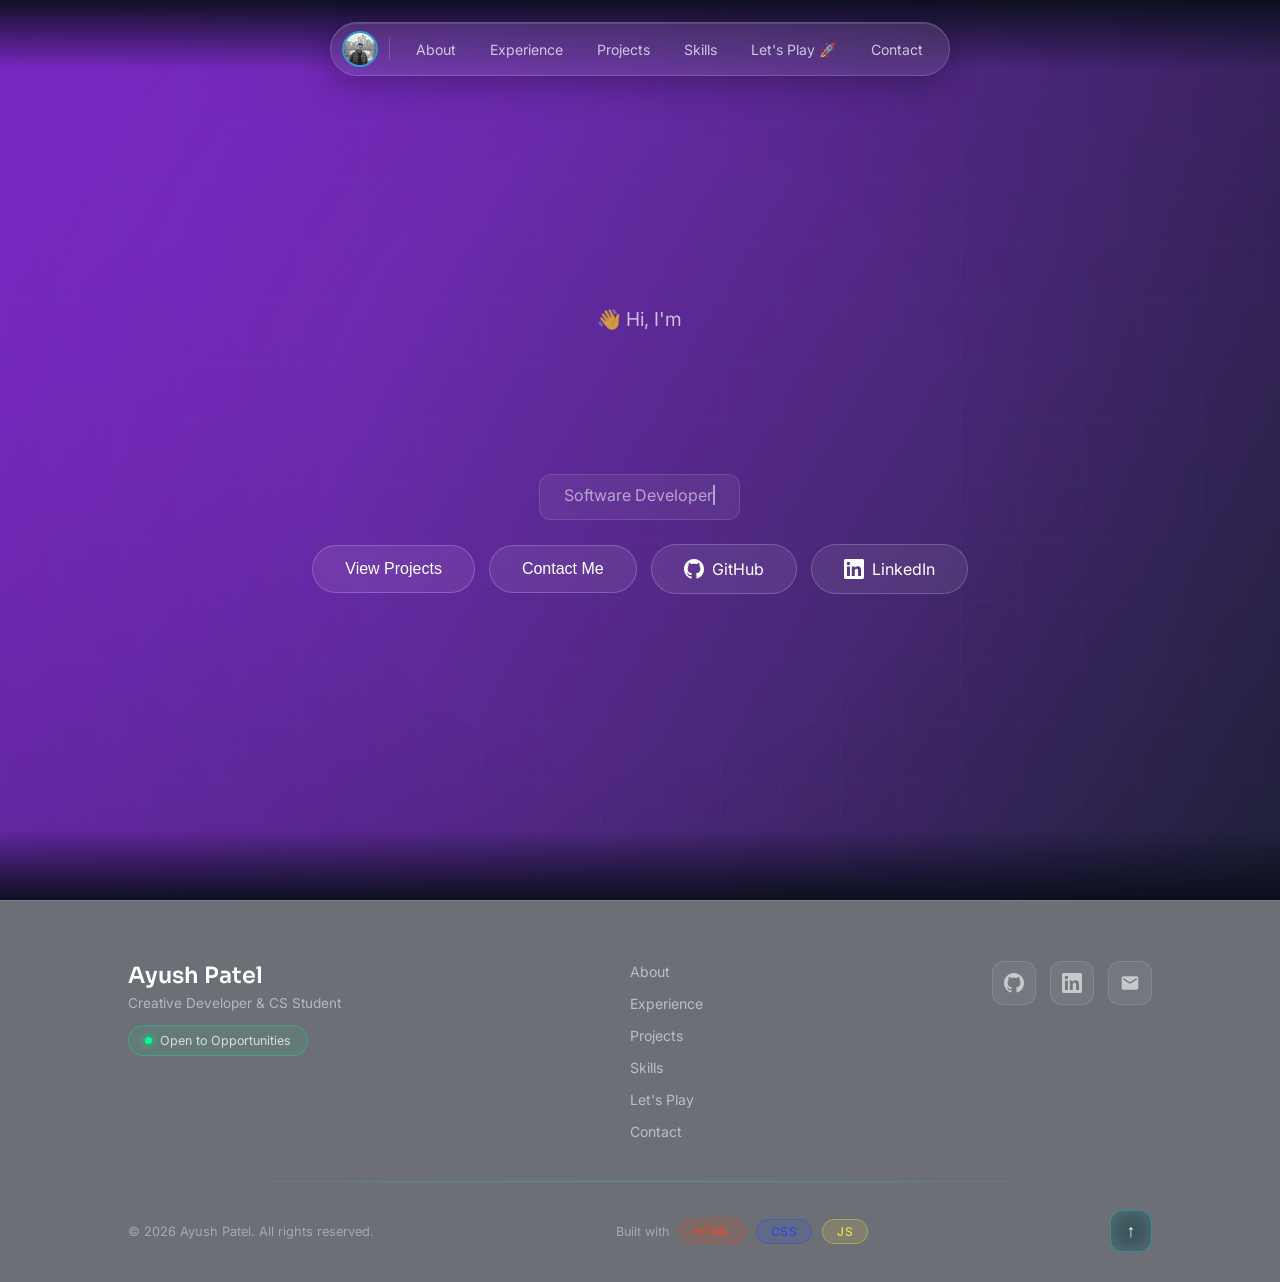
<file: index.html>
<!DOCTYPE html>
<html lang="en">
<head>
    <meta charset="UTF-8">
    <title>Ayush Patel | Creative Developer</title>
    <meta name="viewport" content="width=device-width, initial-scale=1.0">
    <link href="https://fonts.googleapis.com/css2?family=Inter:wght@300;400;500;600&family=Sora:wght@400;500;600;700&display=swap" rel="stylesheet">
    <link rel="stylesheet" href="css/common.css">
    <link rel="stylesheet" href="css/home.css">
</head>
<body>

    <!-- Animated Background -->
    <div class="gradient-bg"></div>
    <div class="scroll-overlay"></div>
    <div class="grid-overlay"></div>
    <canvas id="network-bg" style="position:fixed;top:0;left:0;width:100%;height:100%;z-index:-1;pointer-events:none;"></canvas>

    <!-- Navbar -->
    <nav class="navbar">
        <a href="index.html" class="nav-avatar-link" id="logo">
            <img src="assets/profile.jpg" alt="Ayush Patel" class="nav-avatar">
        </a>
        <div class="nav-divider"></div>
        <ul class="nav-links" id="navLinks">
            <li><a href="about.html">About</a></li>
            <li><a href="experience.html">Experience</a></li>
            <li><a href="projects.html">Projects</a></li>
            <li><a href="skills.html">Skills</a></li>
            <li><a href="game.html">Let's Play 🚀</a></li>
            <li><a href="contact.html">Contact</a></li>
        </ul>
        <button class="hamburger" id="hamburger">
            <span></span>
            <span></span>
            <span></span>
        </button>
    </nav>

    <!-- Hero -->
    <section class="hero">
        <div class="hero-center">

            <p class="greeting">👋 Hi, I'm</p>

            <h1 class="hero-name">
                <span>A</span><span>y</span><span>u</span><span>s</span><span>h</span><span>&nbsp;</span><span>P</span><span>a</span><span>t</span><span>e</span><span>l</span>
            </h1>

            <div class="role-glass-box">
                <span id="roleCycle"></span>
            </div>

            <div class="buttons">
                <button onclick="window.location.href='projects.html'">View Projects</button>
                <button class="outline" onclick="window.location.href='contact.html'">Contact Me</button>

                <a href="https://github.com/byteforgeAP" target="_blank" class="hero-social-btn">
                    <svg viewBox="0 0 24 24" fill="currentColor" width="20" height="20">
                        <path d="M12 0C5.37 0 0 5.37 0 12c0 5.31 3.435 9.795 8.205 11.385.6.105.825-.255.825-.57 0-.285-.015-1.23-.015-2.235-3.015.555-3.795-.735-4.035-1.41-.135-.345-.72-1.41-1.23-1.695-.42-.225-1.02-.78-.015-.795.945-.015 1.62.87 1.845 1.23 1.08 1.815 2.805 1.305 3.495.99.105-.78.42-1.305.765-1.605-2.67-.3-5.46-1.335-5.46-5.925 0-1.305.465-2.385 1.23-3.225-.12-.3-.54-1.53.12-3.18 0 0 1.005-.315 3.3 1.23.96-.27 1.98-.405 3-.405s2.04.135 3 .405c2.295-1.56 3.3-1.23 3.3-1.23.66 1.65.24 2.88.12 3.18.765.84 1.23 1.905 1.23 3.225 0 4.605-2.805 5.625-5.475 5.925.435.375.81 1.095.81 2.22 0 1.605-.015 2.895-.015 3.3 0 .315.225.69.825.57A12.02 12.02 0 0 0 24 12c0-6.63-5.37-12-12-12z"/>
                    </svg>
                    GitHub
                </a>

                <a href="https://linkedin.com/in/appatel47" target="_blank" class="hero-social-btn">
                    <svg viewBox="0 0 24 24" fill="currentColor" width="20" height="20">
                        <path d="M20.447 20.452h-3.554v-5.569c0-1.328-.027-3.037-1.852-3.037-1.853 0-2.136 1.445-2.136 2.939v5.667H9.351V9h3.414v1.561h.046c.477-.9 1.637-1.85 3.37-1.85 3.601 0 4.267 2.37 4.267 5.455v6.286zM5.337 7.433a2.062 2.062 0 0 1-2.063-2.065 2.064 2.064 0 1 1 2.063 2.065zm1.782 13.019H3.555V9h3.564v11.452zM22.225 0H1.771C.792 0 0 .774 0 1.729v20.542C0 23.227.792 24 1.771 24h20.451C23.2 24 24 23.227 24 22.271V1.729C24 .774 23.2 0 22.222 0h.003z"/>
                    </svg>
                    LinkedIn
                </a>
            </div>

        </div>
    </section>

    <!-- Footer -->
    <footer class="footer">

        <div class="footer-top">

            <div class="footer-left">
                <h3 class="footer-name">Ayush Patel</h3>
                <p class="footer-tagline">Creative Developer & CS Student</p>
                <div class="footer-status">
                    <span class="footer-dot"></span>
                    Open to Opportunities
                </div>
            </div>

            <div class="footer-center">
                <ul class="footer-nav">
                    <li><a href="about.html">About</a></li>
                    <li><a href="experience.html">Experience</a></li>
                    <li><a href="projects.html">Projects</a></li>
                    <li><a href="skills.html">Skills</a></li>
                    <li><a href="game.html">Let's Play</a></li>
                    <li><a href="contact.html">Contact</a></li>
                </ul>
            </div>

            <div class="footer-right">

                <a href="https://github.com/byteforgeAP" target="_blank" class="footer-social">
                    <svg viewBox="0 0 24 24" fill="currentColor" width="20" height="20">
                        <path d="M12 0C5.37 0 0 5.37 0 12c0 5.31 3.435 9.795 8.205 11.385.6.105.825-.255.825-.57 0-.285-.015-1.23-.015-2.235-3.015.555-3.795-.735-4.035-1.41-.135-.345-.72-1.41-1.23-1.695-.42-.225-1.02-.78-.015-.795.945-.015 1.62.87 1.845 1.23 1.08 1.815 2.805 1.305 3.495.99.105-.78.42-1.305.765-1.605-2.67-.3-5.46-1.335-5.46-5.925 0-1.305.465-2.385 1.23-3.225-.12-.3-.54-1.53.12-3.18 0 0 1.005-.315 3.3 1.23.96-.27 1.98-.405 3-.405s2.04.135 3 .405c2.295-1.56 3.3-1.23 3.3-1.23.66 1.65.24 2.88.12 3.18.765.84 1.23 1.905 1.23 3.225 0 4.605-2.805 5.625-5.475 5.925.435.375.81 1.095.81 2.22 0 1.605-.015 2.895-.015 3.3 0 .315.225.69.825.57A12.02 12.02 0 0 0 24 12c0-6.63-5.37-12-12-12z"/>
                    </svg>
                </a>

                <a href="https://linkedin.com/in/appatel47" target="_blank" class="footer-social">
                    <svg viewBox="0 0 24 24" fill="currentColor" width="20" height="20">
                        <path d="M20.447 20.452h-3.554v-5.569c0-1.328-.027-3.037-1.852-3.037-1.853 0-2.136 1.445-2.136 2.939v5.667H9.351V9h3.414v1.561h.046c.477-.9 1.637-1.85 3.37-1.85 3.601 0 4.267 2.37 4.267 5.455v6.286zM5.337 7.433a2.062 2.062 0 0 1-2.063-2.065 2.064 2.064 0 1 1 2.063 2.065zm1.782 13.019H3.555V9h3.564v11.452zM22.225 0H1.771C.792 0 0 .774 0 1.729v20.542C0 23.227.792 24 1.771 24h20.451C23.2 24 24 23.227 24 22.271V1.729C24 .774 23.2 0 22.222 0h.003z"/>
                    </svg>
                </a>

                <a href="mailto:ayushpatel.dev@outlook.com" class="footer-social">
                    <svg viewBox="0 0 24 24" fill="currentColor" width="20" height="20">
                        <path d="M20 4H4c-1.1 0-2 .9-2 2v12c0 1.1.9 2 2 2h16c1.1 0 2-.9 2-2V6c0-1.1-.9-2-2-2zm0 4-8 5-8-5V6l8 5 8-5v2z"/>
                    </svg>
                </a>

            </div>

        </div>

        <div class="footer-divider"></div>

        <div class="footer-bottom">
            <p class="footer-copy">© <span id="footerYear"></span> Ayush Patel. All rights reserved.</p>
            <div class="footer-built">
                <span class="built-label">Built with</span>
                <span class="built-badge html">HTML</span>
                <span class="built-badge css">CSS</span>
                <span class="built-badge js">JS</span>
            </div>
            <button class="back-to-top" id="backToTop">↑</button>
        </div>

    </footer>

    <script src="script.js"></script>
</body>
</html>
</file>
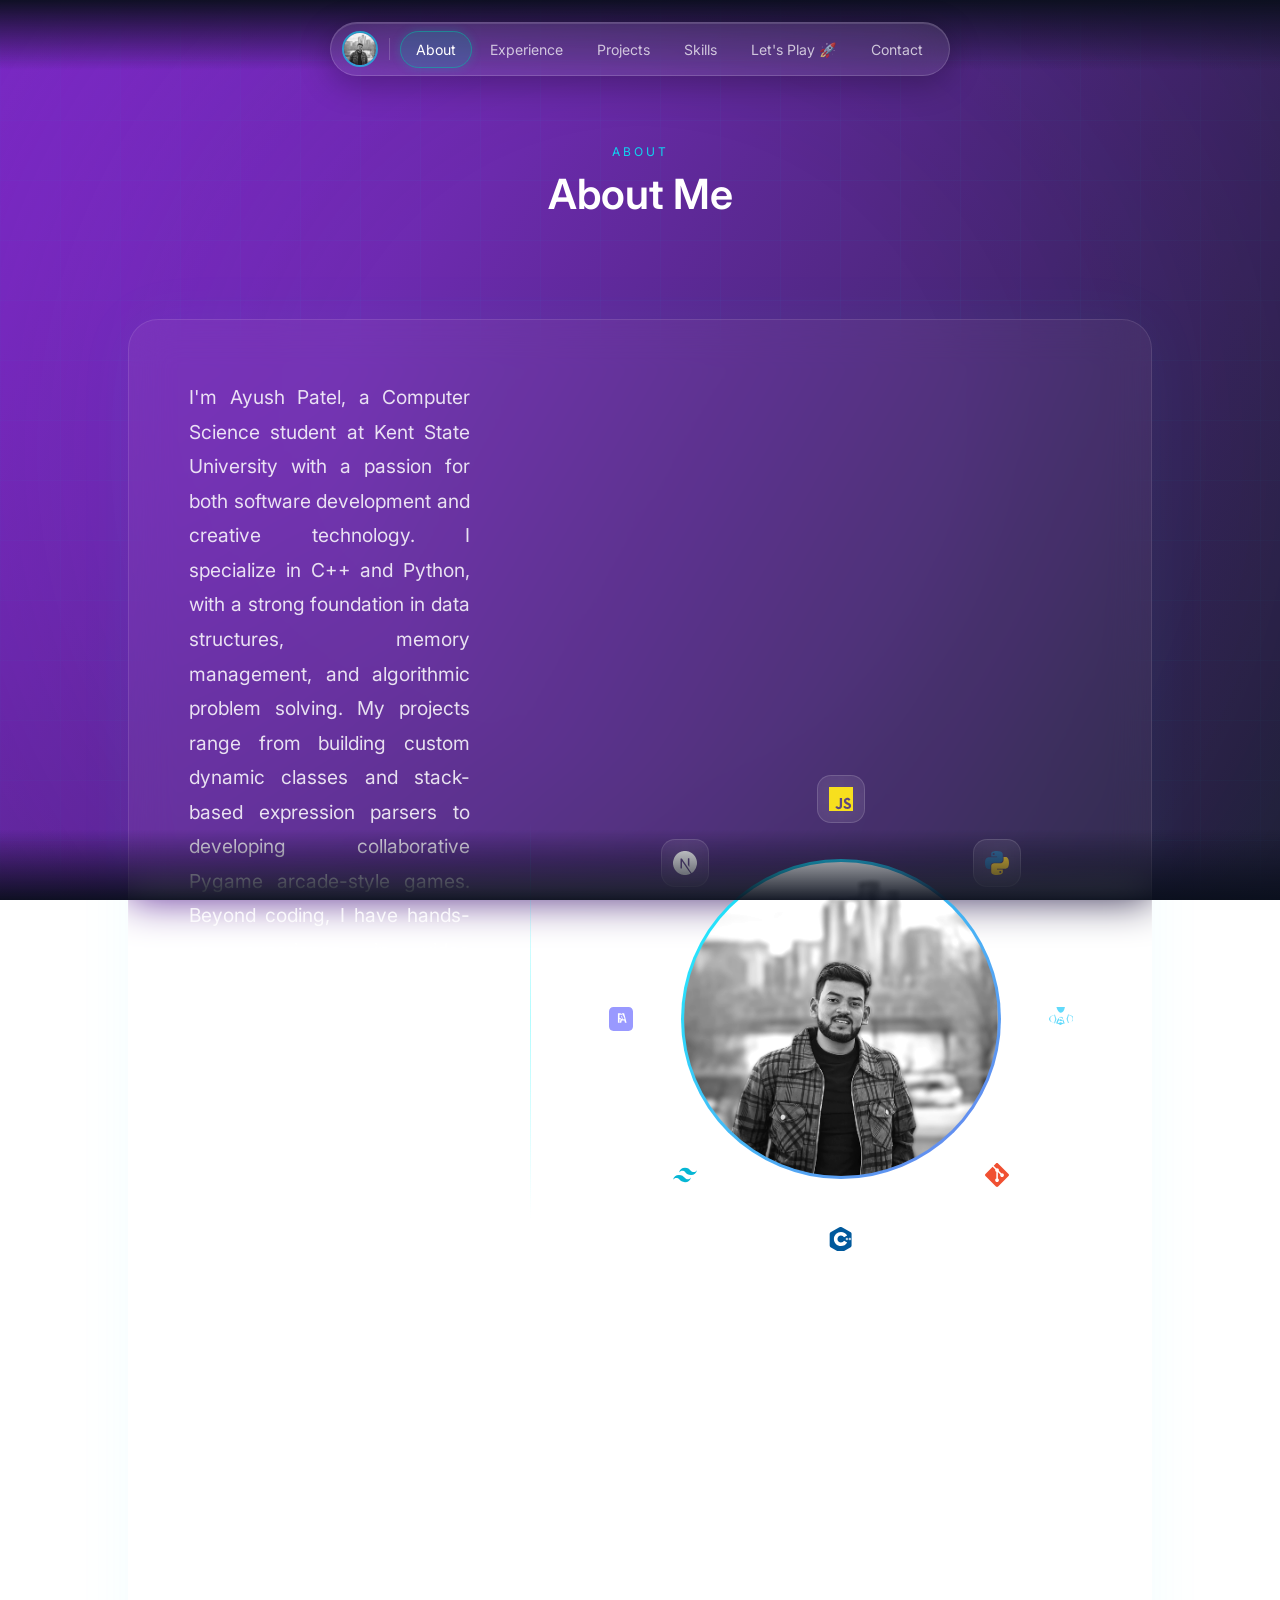
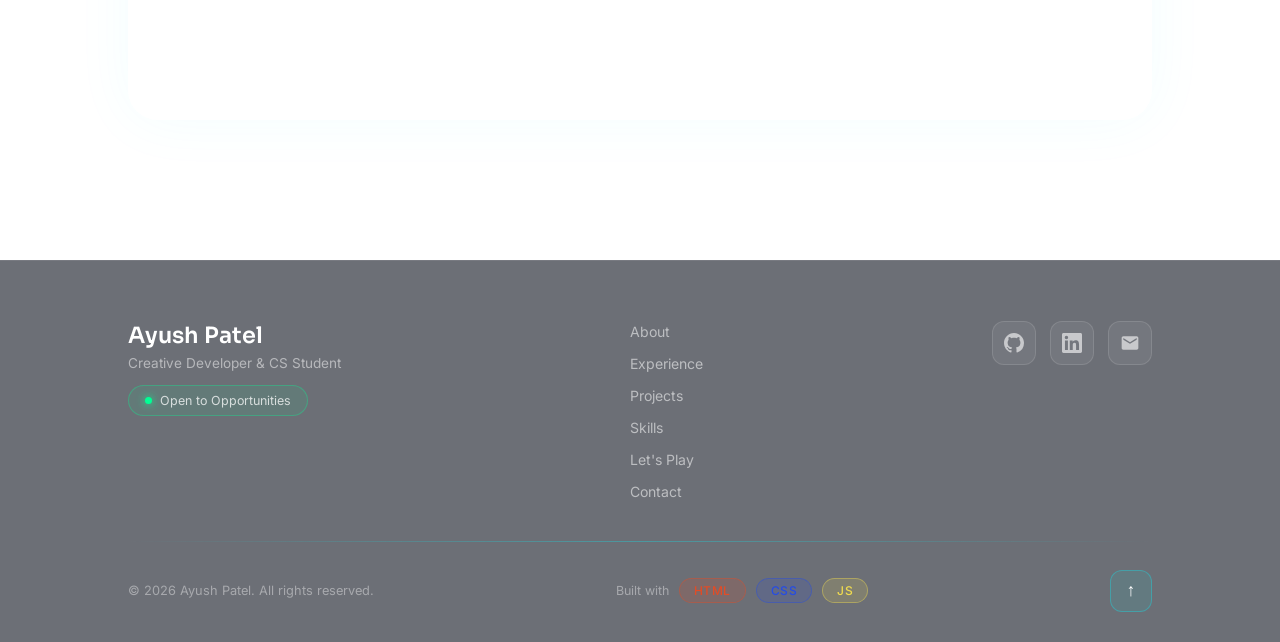
<file: about.html>
<!DOCTYPE html>
<html lang="en">
<head>
    <meta charset="UTF-8">
    <title>About | Ayush Patel</title>
    <meta name="viewport" content="width=device-width, initial-scale=1.0">
    <link href="https://fonts.googleapis.com/css2?family=Inter:wght@300;400;500;600&family=Sora:wght@400;500;600;700&display=swap" rel="stylesheet">
    <link rel="stylesheet" href="css/common.css">
    <link rel="stylesheet" href="css/about.css">
</head>
<body>

    <!-- Animated Background -->
    <div class="gradient-bg"></div>
    <div class="scroll-overlay"></div>
    <div class="grid-overlay"></div>
    <canvas id="network-bg" style="position:fixed;top:0;left:0;width:100%;height:100%;z-index:-1;pointer-events:none;"></canvas>

    <!-- Navbar -->
    <nav class="navbar">
        <a href="index.html" class="nav-avatar-link" id="logo">
            <img src="assets/profile.jpg" alt="Ayush Patel" class="nav-avatar">
        </a>
        <div class="nav-divider"></div>
        <ul class="nav-links" id="navLinks">
            <li><a href="about.html">About</a></li>
            <li><a href="experience.html">Experience</a></li>
            <li><a href="projects.html">Projects</a></li>
            <li><a href="skills.html">Skills</a></li>
            <li><a href="game.html">Let's Play 🚀</a></li>
            <li><a href="contact.html">Contact</a></li>
        </ul>
        <button class="hamburger" id="hamburger">
            <span></span>
            <span></span>
            <span></span>
        </button>
    </nav>

    <!-- About -->
    <section id="about" class="about">

        <div class="section-header">
            <span class="section-label">ABOUT</span>
            <h2 class="section-title">About Me</h2>
        </div>

        <div class="about-glass-card">

            <div class="about-text">
                <p>
                    I'm Ayush Patel, a Computer Science student at Kent State University with a passion for both software development and creative technology. I specialize in C++ and Python, with a strong foundation in data structures, memory management, and algorithmic problem solving. My projects range from building custom dynamic classes and stack-based expression parsers to developing collaborative Pygame arcade-style games.

                    Beyond coding, I have hands-on experience in video production and editing, creating accessible multimedia content with Adobe Premiere Pro. I enjoy blending technical precision with creativity whether it's designing scalable software systems, crafting interactive game mechanics, or producing polished video content. I thrive in collaborative environments, leveraging Git-based workflows and structured project management to deliver high-quality results.

                    I'm always exploring new ways to combine programming, UI/UX design, and multimedia storytelling to build engaging, scalable, and user-focused experiences.
                </p>
            </div>

            <div class="about-divider"></div>

            <div class="about-img-wrapper">
                <div class="orbital-container">

                    <!-- Profile Circle -->
                    <div class="profile-circle">
                        <img src="assets/profile.jpg" alt="Ayush Patel" class="profile-img-circle">
                        <div class="availability-badge">
                            <span class="dot"></span>
                        </div>
                    </div>

                    <!-- Floating Icons -->
                    <div class="float-icon fi-1">
                        <svg viewBox="0 0 24 24" fill="#F7DF1E" width="24" height="24"><path d="M0 0h24v24H0V0zm22.034 18.276c-.175-1.095-.888-2.015-3.003-2.873-.736-.345-1.554-.585-1.797-1.14-.091-.33-.105-.51-.046-.705.15-.646.915-.84 1.515-.66.39.12.75.42.976.9 1.034-.676 1.034-.676 1.755-1.125-.27-.42-.404-.601-.586-.78-.63-.705-1.469-1.065-2.834-1.034l-.705.089c-.676.165-1.32.525-1.71 1.005-1.14 1.291-.811 3.541.569 4.471 1.365 1.02 3.361 1.244 3.616 2.205.24 1.17-.87 1.545-1.966 1.41-.811-.18-1.26-.586-1.755-1.336l-1.83 1.051c.21.48.45.689.81 1.109 1.74 1.756 6.09 1.666 6.871-1.004.029-.09.24-.705.074-1.65l.046.067zm-8.983-7.245h-2.248c0 1.938-.009 3.864-.009 5.805 0 1.232.063 2.363-.138 2.711-.33.689-1.18.601-1.566.48-.396-.196-.597-.466-.83-.855-.063-.105-.11-.196-.127-.196l-1.825 1.125c.305.63.75 1.172 1.324 1.517.855.51 2.004.675 3.207.405.783-.226 1.458-.691 1.811-1.411.51-.93.402-2.07.397-3.346.012-2.054 0-4.109 0-6.179l.004-.056z"/></svg>
                    </div>
                    <div class="float-icon fi-2">
                        <svg viewBox="0 0 24 24" width="24" height="24"><path fill="#3776AB" d="M11.914 0C5.82 0 6.2 2.656 6.2 2.656l.007 2.752h5.814v.826H3.9S0 5.789 0 11.969c0 6.18 3.403 5.963 3.403 5.963h2.031v-2.867s-.109-3.402 3.343-3.402h5.764s3.236.052 3.236-3.127V3.296S18.271 0 11.914 0zm-3.2 1.902a1.044 1.044 0 1 1 0 2.088 1.044 1.044 0 0 1 0-2.088z"/><path fill="#FFD43B" d="M12.086 24c6.094 0 5.714-2.656 5.714-2.656l-.007-2.752h-5.814v-.826h8.121S24 18.211 24 12.031c0-6.18-3.403-5.963-3.403-5.963h-2.031v2.867s.109 3.402-3.343 3.402h-5.764S6.223 12.285 6.223 15.464v5.24S5.729 24 12.086 24zm3.2-1.902a1.044 1.044 0 1 1 0-2.088 1.044 1.044 0 0 1 0 2.088z"/></svg>
                    </div>
                    <div class="float-icon fi-3">
                        <svg viewBox="0 0 24 24" fill="#61DAFB" width="24" height="24"><path d="M12 9.861A2.139 2.139 0 1 0 12 14.139 2.139 2.139 0 1 0 12 9.861zM6.008 16.255l-.472-.12C2.018 15.246 0 13.737 0 11.996s2.018-3.25 5.536-4.139l.472-.12.12.472c.327 1.279.757 2.51 1.28 3.675l.108.238-.108.237a28.41 28.41 0 0 0-1.28 3.676l-.12.472zm-.764-8.193c-2.8.747-4.028 1.96-4.028 3.934 0 1.975 1.228 3.188 4.028 3.934a29.72 29.72 0 0 1 1.07-3.934 29.72 29.72 0 0 1-1.07-3.934zm13.748 8.193l-.12-.472a28.41 28.41 0 0 0-1.28-3.676l-.108-.237.108-.238c.523-1.164.953-2.395 1.28-3.675l.12-.472.472.12c3.518.889 5.536 2.398 5.536 4.139s-2.018 3.25-5.536 4.139l-.472.12zm.764-8.193a29.72 29.72 0 0 1-1.07 3.934 29.72 29.72 0 0 1 1.07 3.934c2.8-.747 4.028-1.96 4.028-3.934 0-1.975-1.228-3.188-4.028-3.934zm-8.22 9.943l-.237-.108a28.41 28.41 0 0 0-3.676-1.28l-.472-.12.12-.472c.889-3.518 2.398-5.536 4.139-5.536 1.741 0 3.25 2.018 4.139 5.536l.12.472-.472.12a28.41 28.41 0 0 0-3.676 1.28l-.237.108zm0-5.77c-1.17 0-2.25 1.46-2.916 3.915a27.119 27.119 0 0 1 2.916-1.007 27.119 27.119 0 0 1 2.916 1.007c-.666-2.455-1.746-3.915-2.916-3.915zm0-6.59c-1.741 0-3.25-2.018-4.139-5.536l-.12-.472.472-.12a28.41 28.41 0 0 0 3.676-1.28l.237-.108.237.108a28.41 28.41 0 0 0 3.676 1.28l.472.12-.12.472C15.25 3.768 13.741 5.786 12 5.786zm0-9.177c1.17 0 2.25-1.46 2.916-3.915a27.119 27.119 0 0 1-2.916 1.007A27.119 27.119 0 0 1 9.084 2.61C9.75.155 10.83-1.305 12-1.305z"/></svg>
                    </div>
                    <div class="float-icon fi-4">
                        <svg viewBox="0 0 24 24" fill="#F05032" width="24" height="24"><path d="M23.546 10.93L13.067.452c-.604-.603-1.582-.603-2.188 0L8.708 2.627l2.76 2.76c.645-.215 1.379-.07 1.889.441.516.515.658 1.258.438 1.9l2.658 2.66c.645-.223 1.387-.078 1.9.435.721.72.721 1.884 0 2.604-.719.719-1.881.719-2.6 0-.539-.541-.674-1.337-.404-1.996L12.86 8.955v6.525c.176.086.342.203.488.348.713.721.713 1.883 0 2.6-.719.721-1.889.721-2.609 0-.719-.719-.719-1.879 0-2.598.182-.18.387-.316.605-.406V8.835c-.217-.091-.424-.222-.604-.404-.545-.545-.676-1.342-.396-2.009L7.636 3.7.45 10.881c-.6.605-.6 1.584 0 2.189l10.48 10.477c.604.604 1.582.604 2.186 0l10.43-10.43c.605-.603.605-1.582 0-2.187"/></svg>
                    </div>
                    <div class="float-icon fi-5">
                        <svg viewBox="0 0 24 24" fill="#00599C" width="24" height="24"><path d="M22.394 6c-.167-.29-.38-.543-.64-.72L13.378.38c-.533-.27-1.107-.427-1.728-.427-.621 0-1.195.157-1.728.427L1.548 5.28c-.528.433-.878 1.045-.878 1.72v11.45c0 .696.349 1.31.878 1.72l8.352 4.863c.531.27 1.105.426 1.729.426.622 0 1.196-.156 1.728-.426l8.344-4.862c.53-.41.879-1.024.879-1.72V6.999c.001-.36-.074-.717-.186-1zM12 19.109c-3.92 0-7.109-3.189-7.109-7.109S8.08 4.891 12 4.891a7.133 7.133 0 0 1 6.156 3.552l-3.076 1.781A3.567 3.567 0 0 0 12 8.445c-1.96 0-3.554 1.595-3.554 3.555S10.04 15.555 12 15.555a3.57 3.57 0 0 0 3.08-1.778l3.077 1.78A7.135 7.135 0 0 1 12 19.109zm7.109-6.714h-.79v.79h-.79v-.79h-.79v-.79h.79v-.79h.79v.79h.79v.79zm2.962 0h-.79v.79h-.79v-.79h-.79v-.79h.79v-.79h.79v.79h.79v.79z"/></svg>
                    </div>
                    <div class="float-icon fi-6">
                        <svg viewBox="0 0 24 24" fill="#06B6D4" width="24" height="24"><path d="M12.001 4.8c-3.2 0-5.2 1.6-6 4.8 1.2-1.6 2.6-2.2 4.2-1.8.913.228 1.565.89 2.288 1.624C13.666 10.618 15.027 12 18.001 12c3.2 0 5.2-1.6 6-4.8-1.2 1.6-2.6 2.2-4.2 1.8-.913-.228-1.565-.89-2.288-1.624C16.337 6.182 14.976 4.8 12.001 4.8zm-6 7.2c-3.2 0-5.2 1.6-6 4.8 1.2-1.6 2.6-2.2 4.2-1.8.913.228 1.565.89 2.288 1.624 1.177 1.194 2.538 2.576 5.512 2.576 3.2 0 5.2-1.6 6-4.8-1.2 1.6-2.6 2.2-4.2 1.8-.913-.228-1.565-.89-2.288-1.624C10.337 13.382 8.976 12 6.001 12z"/></svg>
                    </div>
                    <div class="float-icon fi-7">
                        <svg viewBox="0 0 24 24" fill="#9999FF" width="24" height="24"><path d="M4.422 0C1.979 0 0 1.979 0 4.422v15.156C0 22.021 1.979 24 4.422 24h15.156C22.021 24 24 22.021 24 19.578V4.422C24 1.979 22.021 0 19.578 0H4.422zm4.5 6.338h1.859c1.969 0 3.234 1.031 3.234 2.906 0 1.969-1.313 3.047-3.375 3.047H10.5v3.375H8.922V6.338zm4.64 0h1.578l2.438 9.328h-1.64l-.563-2.25h-2.578l-.563 2.25h-1.547l2.438-9.328h.437zm-3.062 1.36v3.234h.797c1.078 0 1.734-.563 1.734-1.641 0-1.031-.609-1.594-1.688-1.594H10.5zm4.078.656l-.984 3.797h1.969l-.985-3.797z"/></svg>
                    </div>
                    <div class="float-icon fi-8">
                        <svg viewBox="0 0 24 24" fill="white" width="24" height="24"><path d="M11.572 0c-.176 0-.31.001-.358.007a19.76 19.76 0 0 1-.364.033C7.443.346 4.25 2.185 2.228 5.012a11.875 11.875 0 0 0-2.119 5.243c-.096.659-.108.854-.108 1.747s.012 1.089.108 1.748c.652 4.506 3.86 8.292 8.209 9.695.779.25 1.6.422 2.534.525.363.04 1.935.04 2.299 0 1.611-.178 2.977-.577 4.323-1.264.207-.106.247-.134.219-.158-.02-.013-.9-1.193-1.955-2.62l-1.919-2.592-2.404-3.558a338.739 338.739 0 0 0-2.422-3.556c-.009-.002-.018 1.579-.023 3.51-.007 3.38-.01 3.515-.052 3.595a.426.426 0 0 1-.206.214c-.075.037-.14.044-.495.044H7.81l-.108-.068a.438.438 0 0 1-.157-.171l-.05-.106.006-4.703.007-4.705.072-.092a.645.645 0 0 1 .174-.143c.096-.047.134-.051.54-.051.478 0 .558.018.682.154.035.038 1.337 1.999 2.895 4.361a10760.433 10760.433 0 0 0 4.735 7.17l1.9 2.879.096-.063a12.317 12.317 0 0 0 2.466-2.163 11.944 11.944 0 0 0 2.824-6.134c.096-.66.108-.854.108-1.748 0-.893-.012-1.088-.108-1.747-.652-4.506-3.859-8.292-8.208-9.695a12.597 12.597 0 0 0-2.499-.523A33.119 33.119 0 0 0 11.573 0zm4.069 7.217c.347 0 .408.005.486.047a.473.473 0 0 1 .237.277c.018.06.023 1.365.018 4.304l-.006 4.218-.744-1.14-.746-1.14v-3.066c0-1.982.01-3.097.023-3.15a.478.478 0 0 1 .233-.296c.096-.05.13-.054.499-.054z"/></svg>
                    </div>

                </div>
            </div>

        </div>

    </section>

    <!-- Footer -->
    <footer class="footer">

        <div class="footer-top">

            <div class="footer-left">
                <h3 class="footer-name">Ayush Patel</h3>
                <p class="footer-tagline">Creative Developer & CS Student</p>
                <div class="footer-status">
                    <span class="footer-dot"></span>
                    Open to Opportunities
                </div>
            </div>

            <div class="footer-center">
                <ul class="footer-nav">
                    <li><a href="about.html">About</a></li>
                    <li><a href="experience.html">Experience</a></li>
                    <li><a href="projects.html">Projects</a></li>
                    <li><a href="skills.html">Skills</a></li>
                    <li><a href="game.html">Let's Play</a></li>
                    <li><a href="contact.html">Contact</a></li>
                </ul>
            </div>

            <div class="footer-right">

                <a href="https://github.com/byteforgeAP" target="_blank" class="footer-social">
                    <svg viewBox="0 0 24 24" fill="currentColor" width="20" height="20">
                        <path d="M12 0C5.37 0 0 5.37 0 12c0 5.31 3.435 9.795 8.205 11.385.6.105.825-.255.825-.57 0-.285-.015-1.23-.015-2.235-3.015.555-3.795-.735-4.035-1.41-.135-.345-.72-1.41-1.23-1.695-.42-.225-1.02-.78-.015-.795.945-.015 1.62.87 1.845 1.23 1.08 1.815 2.805 1.305 3.495.99.105-.78.42-1.305.765-1.605-2.67-.3-5.46-1.335-5.46-5.925 0-1.305.465-2.385 1.23-3.225-.12-.3-.54-1.53.12-3.18 0 0 1.005-.315 3.3 1.23.96-.27 1.98-.405 3-.405s2.04.135 3 .405c2.295-1.56 3.3-1.23 3.3-1.23.66 1.65.24 2.88.12 3.18.765.84 1.23 1.905 1.23 3.225 0 4.605-2.805 5.625-5.475 5.925.435.375.81 1.095.81 2.22 0 1.605-.015 2.895-.015 3.3 0 .315.225.69.825.57A12.02 12.02 0 0 0 24 12c0-6.63-5.37-12-12-12z"/>
                    </svg>
                </a>

                <a href="https://linkedin.com/in/appatel47" target="_blank" class="footer-social">
                    <svg viewBox="0 0 24 24" fill="currentColor" width="20" height="20">
                        <path d="M20.447 20.452h-3.554v-5.569c0-1.328-.027-3.037-1.852-3.037-1.853 0-2.136 1.445-2.136 2.939v5.667H9.351V9h3.414v1.561h.046c.477-.9 1.637-1.85 3.37-1.85 3.601 0 4.267 2.37 4.267 5.455v6.286zM5.337 7.433a2.062 2.062 0 0 1-2.063-2.065 2.064 2.064 0 1 1 2.063 2.065zm1.782 13.019H3.555V9h3.564v11.452zM22.225 0H1.771C.792 0 0 .774 0 1.729v20.542C0 23.227.792 24 1.771 24h20.451C23.2 24 24 23.227 24 22.271V1.729C24 .774 23.2 0 22.222 0h.003z"/>
                    </svg>
                </a>

                <a href="mailto:ayushpatel.dev@outlook.com" class="footer-social">
                    <svg viewBox="0 0 24 24" fill="currentColor" width="20" height="20">
                        <path d="M20 4H4c-1.1 0-2 .9-2 2v12c0 1.1.9 2 2 2h16c1.1 0 2-.9 2-2V6c0-1.1-.9-2-2-2zm0 4-8 5-8-5V6l8 5 8-5v2z"/>
                    </svg>
                </a>

            </div>

        </div>

        <div class="footer-divider"></div>

        <div class="footer-bottom">
            <p class="footer-copy">© <span id="footerYear"></span> Ayush Patel. All rights reserved.</p>
            <div class="footer-built">
                <span class="built-label">Built with</span>
                <span class="built-badge html">HTML</span>
                <span class="built-badge css">CSS</span>
                <span class="built-badge js">JS</span>
            </div>
            <button class="back-to-top" id="backToTop">↑</button>
        </div>

    </footer>

    <script src="script.js"></script>
</body>
</html>
</file>
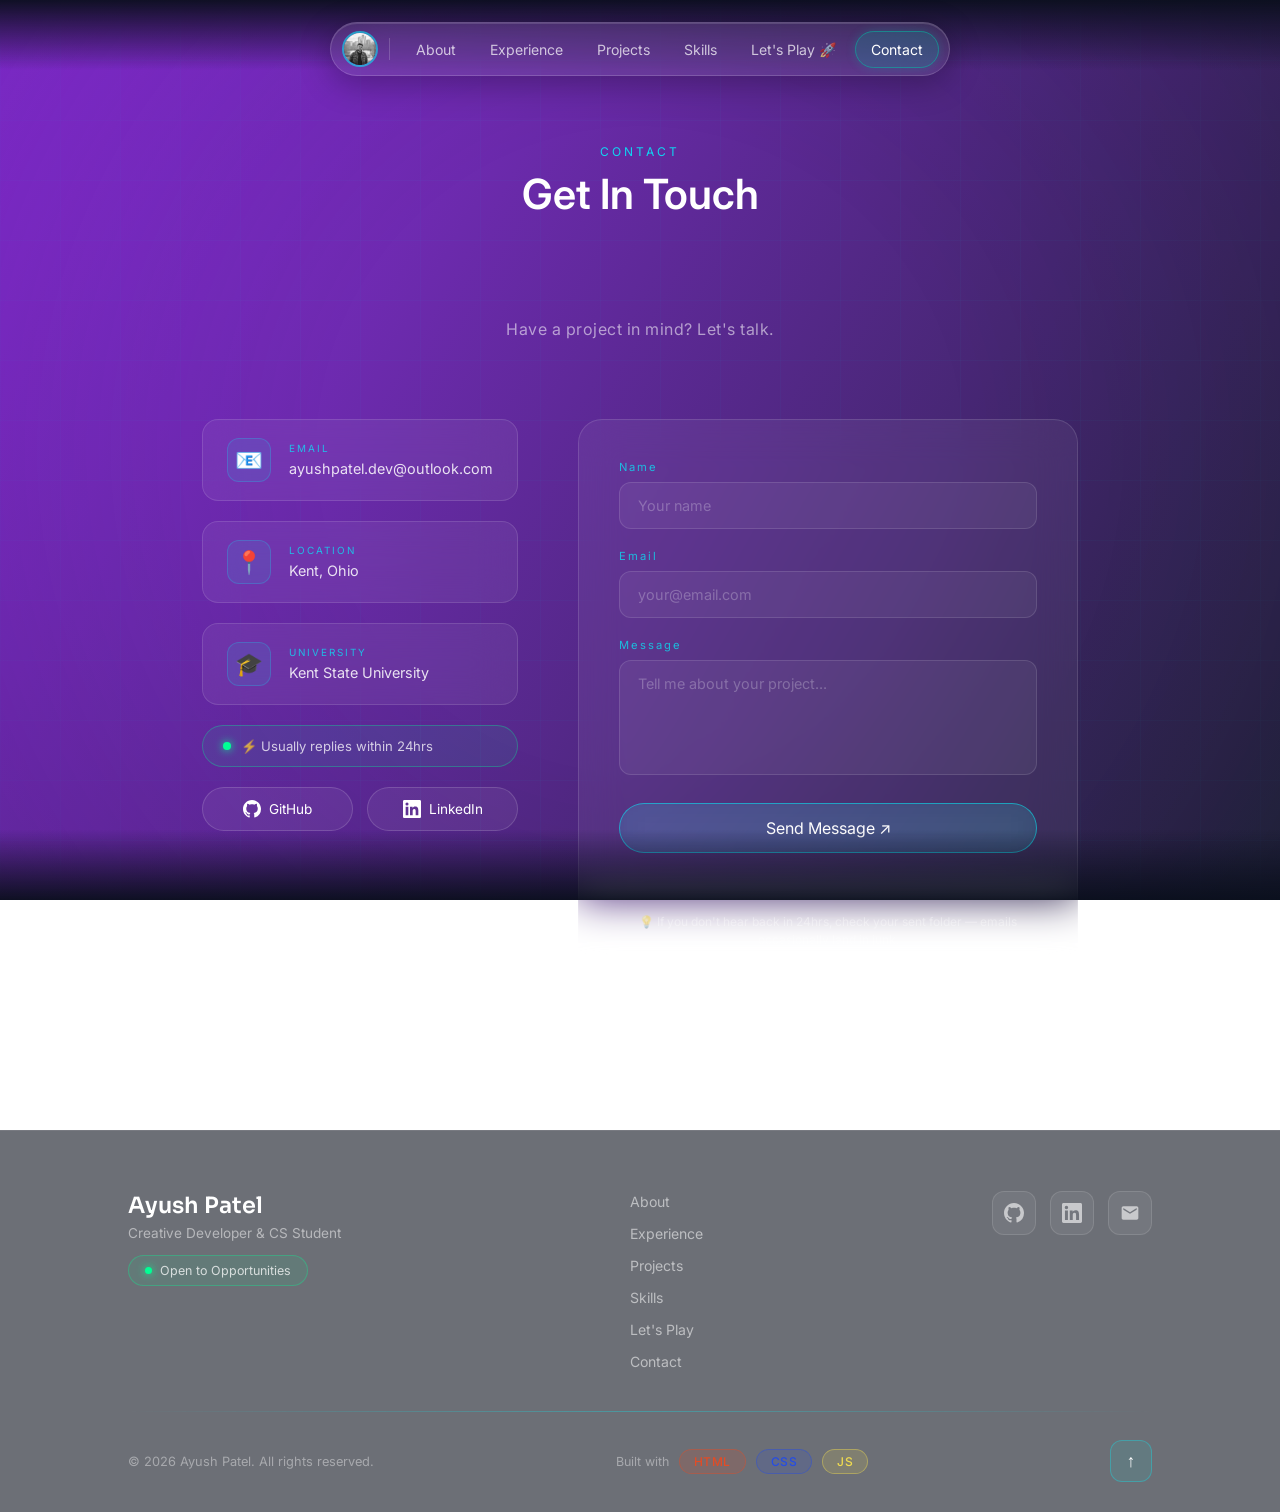
<file: contact.html>
<!DOCTYPE html>
<html lang="en">
<head>
    <meta charset="UTF-8">
    <title>Contact | Ayush Patel</title>
    <meta name="viewport" content="width=device-width, initial-scale=1.0">
    <link href="https://fonts.googleapis.com/css2?family=Inter:wght@300;400;500;600&family=Sora:wght@400;500;600;700&display=swap" rel="stylesheet">
    <link rel="stylesheet" href="css/common.css">
    <link rel="stylesheet" href="css/contact.css">
</head>
<body>

    <!-- Animated Background -->
    <div class="gradient-bg"></div>
    <div class="scroll-overlay"></div>
    <div class="grid-overlay"></div>
    <canvas id="network-bg" style="position:fixed;top:0;left:0;width:100%;height:100%;z-index:-1;pointer-events:none;"></canvas>

    <!-- Navbar -->
    <nav class="navbar">
        <a href="index.html" class="nav-avatar-link" id="logo">
            <img src="assets/profile.jpg" alt="Ayush Patel" class="nav-avatar">
        </a>
        <div class="nav-divider"></div>
        <ul class="nav-links" id="navLinks">
            <li><a href="about.html">About</a></li>
            <li><a href="experience.html">Experience</a></li>
            <li><a href="projects.html">Projects</a></li>
            <li><a href="skills.html">Skills</a></li>
            <li><a href="game.html">Let's Play 🚀</a></li>
            <li><a href="contact.html">Contact</a></li>
        </ul>
        <button class="hamburger" id="hamburger">
            <span></span>
            <span></span>
            <span></span>
        </button>
    </nav>

    <!-- Contact -->
    <section id="contact" class="contact-section">

        <div class="section-header">
            <span class="section-label">CONTACT</span>
            <h2 class="section-title">Get In Touch</h2>
            <p class="section-subtitle">Have a project in mind? Let's talk.</p>
        </div>

        <div class="contact-wrapper">

            <!-- Left: Info -->
            <div class="contact-info">

                <div class="contact-info-item">
                    <div class="contact-icon">📧</div>
                    <div>
                        <span class="contact-label">EMAIL</span>
                        <a href="mailto:ayushpatel.dev@outlook.com" class="contact-value">ayushpatel.dev@outlook.com</a>
                    </div>
                </div>

                <div class="contact-info-item">
                    <div class="contact-icon">📍</div>
                    <div>
                        <span class="contact-label">LOCATION</span>
                        <span class="contact-value">Kent, Ohio</span>
                    </div>
                </div>

                <div class="contact-info-item">
                    <div class="contact-icon">🎓</div>
                    <div>
                        <span class="contact-label">UNIVERSITY</span>
                        <span class="contact-value">Kent State University</span>
                    </div>
                </div>

                <div class="reply-badge">
                    <span class="reply-dot"></span>
                    ⚡ Usually replies within 24hrs
                </div>

                <div class="contact-socials">

                    <a href="https://github.com/byteforgeAP" target="_blank" class="social-btn">
                        <svg viewBox="0 0 24 24" fill="currentColor" width="18" height="18">
                            <path d="M12 0C5.37 0 0 5.37 0 12c0 5.31 3.435 9.795 8.205 11.385.6.105.825-.255.825-.57 0-.285-.015-1.23-.015-2.235-3.015.555-3.795-.735-4.035-1.41-.135-.345-.72-1.41-1.23-1.695-.42-.225-1.02-.78-.015-.795.945-.015 1.62.87 1.845 1.23 1.08 1.815 2.805 1.305 3.495.99.105-.78.42-1.305.765-1.605-2.67-.3-5.46-1.335-5.46-5.925 0-1.305.465-2.385 1.23-3.225-.12-.3-.54-1.53.12-3.18 0 0 1.005-.315 3.3 1.23.96-.27 1.98-.405 3-.405s2.04.135 3 .405c2.295-1.56 3.3-1.23 3.3-1.23.66 1.65.24 2.88.12 3.18.765.84 1.23 1.905 1.23 3.225 0 4.605-2.805 5.625-5.475 5.925.435.375.81 1.095.81 2.22 0 1.605-.015 2.895-.015 3.3 0 .315.225.69.825.57A12.02 12.02 0 0 0 24 12c0-6.63-5.37-12-12-12z"/>
                        </svg>
                        GitHub
                    </a>

                    <a href="https://linkedin.com/in/appatel47" target="_blank" class="social-btn">
                        <svg viewBox="0 0 24 24" fill="currentColor" width="18" height="18">
                            <path d="M20.447 20.452h-3.554v-5.569c0-1.328-.027-3.037-1.852-3.037-1.853 0-2.136 1.445-2.136 2.939v5.667H9.351V9h3.414v1.561h.046c.477-.9 1.637-1.85 3.37-1.85 3.601 0 4.267 2.37 4.267 5.455v6.286zM5.337 7.433a2.062 2.062 0 0 1-2.063-2.065 2.064 2.064 0 1 1 2.063 2.065zm1.782 13.019H3.555V9h3.564v11.452zM22.225 0H1.771C.792 0 0 .774 0 1.729v20.542C0 23.227.792 24 1.771 24h20.451C23.2 24 24 23.227 24 22.271V1.729C24 .774 23.2 0 22.222 0h.003z"/>
                        </svg>
                        LinkedIn
                    </a>

                </div>

            </div>

            <!-- Right: Form -->
            <form class="contact-form" id="contactForm">

                <div class="form-group">
                    <label>Name</label>
                    <input type="text" id="contactName" placeholder="Your name" required />
                </div>

                <div class="form-group">
                    <label>Email</label>
                    <input type="email" id="contactEmail" placeholder="your@email.com" required />
                </div>

                <div class="form-group">
                    <label>Message</label>
                    <textarea id="contactMessage" rows="5" placeholder="Tell me about your project..." required></textarea>
                </div>

                <button type="submit" class="game-btn contact-submit">Send Message ↗</button>

                <p class="form-status" id="formStatus"></p>
                <p class="form-note">💡 If you don't hear back in 24hrs, check your sent folder — emails occasionally land in junk.</p>

            </form>

        </div>

    </section>

    <!-- Footer -->
    <footer class="footer">

        <div class="footer-top">

            <div class="footer-left">
                <h3 class="footer-name">Ayush Patel</h3>
                <p class="footer-tagline">Creative Developer & CS Student</p>
                <div class="footer-status">
                    <span class="footer-dot"></span>
                    Open to Opportunities
                </div>
            </div>

            <div class="footer-center">
                <ul class="footer-nav">
                    <li><a href="about.html">About</a></li>
                    <li><a href="experience.html">Experience</a></li>
                    <li><a href="projects.html">Projects</a></li>
                    <li><a href="skills.html">Skills</a></li>
                    <li><a href="game.html">Let's Play</a></li>
                    <li><a href="contact.html">Contact</a></li>
                </ul>
            </div>

            <div class="footer-right">

                <a href="https://github.com/byteforgeAP" target="_blank" class="footer-social">
                    <svg viewBox="0 0 24 24" fill="currentColor" width="20" height="20">
                        <path d="M12 0C5.37 0 0 5.37 0 12c0 5.31 3.435 9.795 8.205 11.385.6.105.825-.255.825-.57 0-.285-.015-1.23-.015-2.235-3.015.555-3.795-.735-4.035-1.41-.135-.345-.72-1.41-1.23-1.695-.42-.225-1.02-.78-.015-.795.945-.015 1.62.87 1.845 1.23 1.08 1.815 2.805 1.305 3.495.99.105-.78.42-1.305.765-1.605-2.67-.3-5.46-1.335-5.46-5.925 0-1.305.465-2.385 1.23-3.225-.12-.3-.54-1.53.12-3.18 0 0 1.005-.315 3.3 1.23.96-.27 1.98-.405 3-.405s2.04.135 3 .405c2.295-1.56 3.3-1.23 3.3-1.23.66 1.65.24 2.88.12 3.18.765.84 1.23 1.905 1.23 3.225 0 4.605-2.805 5.625-5.475 5.925.435.375.81 1.095.81 2.22 0 1.605-.015 2.895-.015 3.3 0 .315.225.69.825.57A12.02 12.02 0 0 0 24 12c0-6.63-5.37-12-12-12z"/>
                    </svg>
                </a>

                <a href="https://linkedin.com/in/appatel47" target="_blank" class="footer-social">
                    <svg viewBox="0 0 24 24" fill="currentColor" width="20" height="20">
                        <path d="M20.447 20.452h-3.554v-5.569c0-1.328-.027-3.037-1.852-3.037-1.853 0-2.136 1.445-2.136 2.939v5.667H9.351V9h3.414v1.561h.046c.477-.9 1.637-1.85 3.37-1.85 3.601 0 4.267 2.37 4.267 5.455v6.286zM5.337 7.433a2.062 2.062 0 0 1-2.063-2.065 2.064 2.064 0 1 1 2.063 2.065zm1.782 13.019H3.555V9h3.564v11.452zM22.225 0H1.771C.792 0 0 .774 0 1.729v20.542C0 23.227.792 24 1.771 24h20.451C23.2 24 24 23.227 24 22.271V1.729C24 .774 23.2 0 22.222 0h.003z"/>
                    </svg>
                </a>

                <a href="mailto:ayushpatel.dev@outlook.com" class="footer-social">
                    <svg viewBox="0 0 24 24" fill="currentColor" width="20" height="20">
                        <path d="M20 4H4c-1.1 0-2 .9-2 2v12c0 1.1.9 2 2 2h16c1.1 0 2-.9 2-2V6c0-1.1-.9-2-2-2zm0 4-8 5-8-5V6l8 5 8-5v2z"/>
                    </svg>
                </a>

            </div>

        </div>

        <div class="footer-divider"></div>

        <div class="footer-bottom">
            <p class="footer-copy">© <span id="footerYear"></span> Ayush Patel. All rights reserved.</p>
            <div class="footer-built">
                <span class="built-label">Built with</span>
                <span class="built-badge html">HTML</span>
                <span class="built-badge css">CSS</span>
                <span class="built-badge js">JS</span>
            </div>
            <button class="back-to-top" id="backToTop">↑</button>
        </div>

    </footer>

    <script src="script.js"></script>
</body>
</html>
</file>
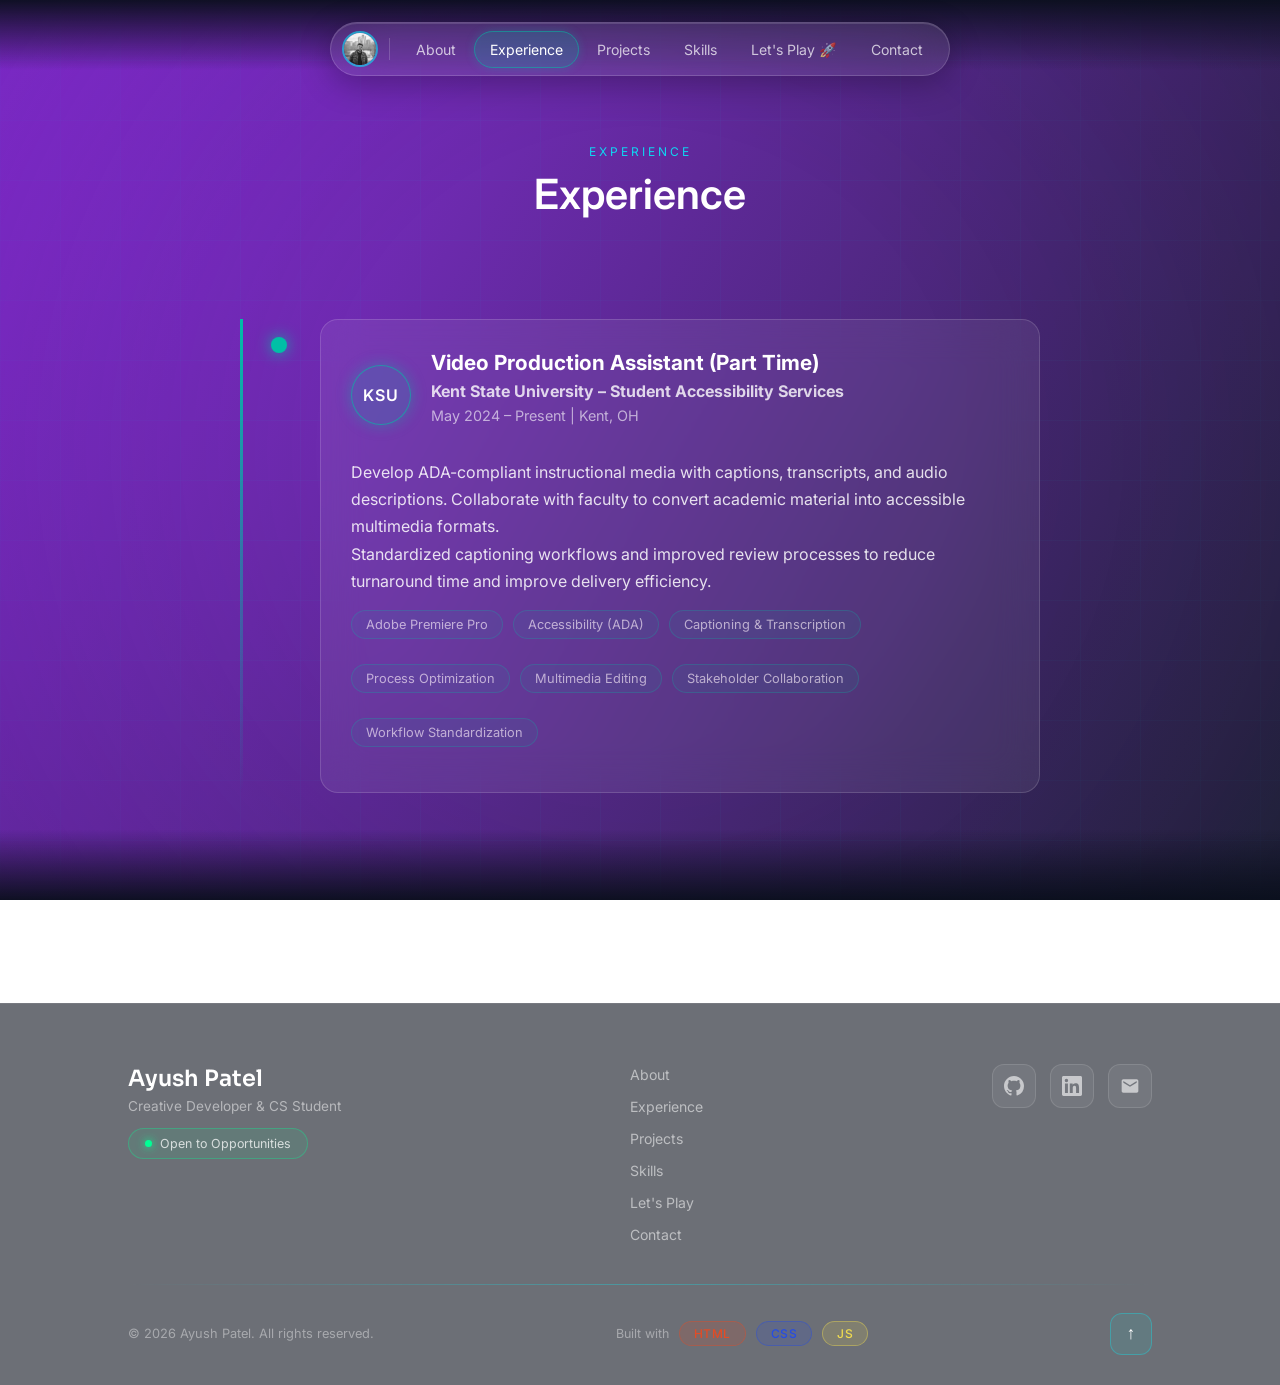
<file: experience.html>
<!DOCTYPE html>
<html lang="en">
<head>
    <meta charset="UTF-8">
    <title>Experience | Ayush Patel</title>
    <meta name="viewport" content="width=device-width, initial-scale=1.0">
    <link href="https://fonts.googleapis.com/css2?family=Inter:wght@300;400;500;600&family=Sora:wght@400;500;600;700&display=swap" rel="stylesheet">
    <link rel="stylesheet" href="css/common.css">
    <link rel="stylesheet" href="css/experience.css">
</head>
<body>

    <!-- Animated Background -->
    <div class="gradient-bg"></div>
    <div class="scroll-overlay"></div>
    <div class="grid-overlay"></div>
    <canvas id="network-bg" style="position:fixed;top:0;left:0;width:100%;height:100%;z-index:-1;pointer-events:none;"></canvas>

    <!-- Navbar -->
    <nav class="navbar">
        <a href="index.html" class="nav-avatar-link" id="logo">
            <img src="assets/profile.jpg" alt="Ayush Patel" class="nav-avatar">
        </a>
        <div class="nav-divider"></div>
        <ul class="nav-links" id="navLinks">
            <li><a href="about.html">About</a></li>
            <li><a href="experience.html">Experience</a></li>
            <li><a href="projects.html">Projects</a></li>
            <li><a href="skills.html">Skills</a></li>
            <li><a href="game.html">Let's Play 🚀</a></li>
            <li><a href="contact.html">Contact</a></li>
        </ul>
        <button class="hamburger" id="hamburger">
            <span></span>
            <span></span>
            <span></span>
        </button>
    </nav>

    <!-- Experience -->
    <section id="experience" class="experience">

        <div class="section-header">
            <span class="section-label">EXPERIENCE</span>
            <h2 class="section-title">Experience</h2>
        </div>

        <div class="timeline">

            <div class="timeline-item">

                <div class="timeline-dot"></div>

                <div class="experience-card">

                    <div class="exp-header">

                        <div class="company-logo">KSU</div>

                        <div>
                            <h3>Video Production Assistant (Part Time)</h3>
                            <h4>Kent State University – Student Accessibility Services</h4>
                            <span>May 2024 – Present | Kent, OH</span>
                        </div>

                    </div>

                    <p>
                        Develop ADA-compliant instructional media with captions,
                        transcripts, and audio descriptions. Collaborate with faculty
                        to convert academic material into accessible multimedia formats.
                    </p>

                    <p>
                        Standardized captioning workflows and improved review processes
                        to reduce turnaround time and improve delivery efficiency.
                    </p>

                    <div class="tech-tags">
                        <span>Adobe Premiere Pro</span>
                        <span>Accessibility (ADA)</span>
                        <span>Captioning & Transcription</span>
                        <span>Process Optimization</span>
                        <span>Multimedia Editing</span>
                        <span>Stakeholder Collaboration</span>
                        <span>Workflow Standardization</span>
                    </div>

                </div>
            </div>

        </div>

    </section>

    <!-- Footer -->
    <footer class="footer">

        <div class="footer-top">

            <div class="footer-left">
                <h3 class="footer-name">Ayush Patel</h3>
                <p class="footer-tagline">Creative Developer & CS Student</p>
                <div class="footer-status">
                    <span class="footer-dot"></span>
                    Open to Opportunities
                </div>
            </div>

            <div class="footer-center">
                <ul class="footer-nav">
                    <li><a href="about.html">About</a></li>
                    <li><a href="experience.html">Experience</a></li>
                    <li><a href="projects.html">Projects</a></li>
                    <li><a href="skills.html">Skills</a></li>
                    <li><a href="game.html">Let's Play</a></li>
                    <li><a href="contact.html">Contact</a></li>
                </ul>
            </div>

            <div class="footer-right">

                <a href="https://github.com/byteforgeAP" target="_blank" class="footer-social">
                    <svg viewBox="0 0 24 24" fill="currentColor" width="20" height="20">
                        <path d="M12 0C5.37 0 0 5.37 0 12c0 5.31 3.435 9.795 8.205 11.385.6.105.825-.255.825-.57 0-.285-.015-1.23-.015-2.235-3.015.555-3.795-.735-4.035-1.41-.135-.345-.72-1.41-1.23-1.695-.42-.225-1.02-.78-.015-.795.945-.015 1.62.87 1.845 1.23 1.08 1.815 2.805 1.305 3.495.99.105-.78.42-1.305.765-1.605-2.67-.3-5.46-1.335-5.46-5.925 0-1.305.465-2.385 1.23-3.225-.12-.3-.54-1.53.12-3.18 0 0 1.005-.315 3.3 1.23.96-.27 1.98-.405 3-.405s2.04.135 3 .405c2.295-1.56 3.3-1.23 3.3-1.23.66 1.65.24 2.88.12 3.18.765.84 1.23 1.905 1.23 3.225 0 4.605-2.805 5.625-5.475 5.925.435.375.81 1.095.81 2.22 0 1.605-.015 2.895-.015 3.3 0 .315.225.69.825.57A12.02 12.02 0 0 0 24 12c0-6.63-5.37-12-12-12z"/>
                    </svg>
                </a>

                <a href="https://linkedin.com/in/appatel47" target="_blank" class="footer-social">
                    <svg viewBox="0 0 24 24" fill="currentColor" width="20" height="20">
                        <path d="M20.447 20.452h-3.554v-5.569c0-1.328-.027-3.037-1.852-3.037-1.853 0-2.136 1.445-2.136 2.939v5.667H9.351V9h3.414v1.561h.046c.477-.9 1.637-1.85 3.37-1.85 3.601 0 4.267 2.37 4.267 5.455v6.286zM5.337 7.433a2.062 2.062 0 0 1-2.063-2.065 2.064 2.064 0 1 1 2.063 2.065zm1.782 13.019H3.555V9h3.564v11.452zM22.225 0H1.771C.792 0 0 .774 0 1.729v20.542C0 23.227.792 24 1.771 24h20.451C23.2 24 24 23.227 24 22.271V1.729C24 .774 23.2 0 22.222 0h.003z"/>
                    </svg>
                </a>

                <a href="mailto:ayushpatel.dev@outlook.com" class="footer-social">
                    <svg viewBox="0 0 24 24" fill="currentColor" width="20" height="20">
                        <path d="M20 4H4c-1.1 0-2 .9-2 2v12c0 1.1.9 2 2 2h16c1.1 0 2-.9 2-2V6c0-1.1-.9-2-2-2zm0 4-8 5-8-5V6l8 5 8-5v2z"/>
                    </svg>
                </a>

            </div>

        </div>

        <div class="footer-divider"></div>

        <div class="footer-bottom">
            <p class="footer-copy">© <span id="footerYear"></span> Ayush Patel. All rights reserved.</p>
            <div class="footer-built">
                <span class="built-label">Built with</span>
                <span class="built-badge html">HTML</span>
                <span class="built-badge css">CSS</span>
                <span class="built-badge js">JS</span>
            </div>
            <button class="back-to-top" id="backToTop">↑</button>
        </div>

    </footer>

    <script src="script.js"></script>
</body>
</html>
</file>
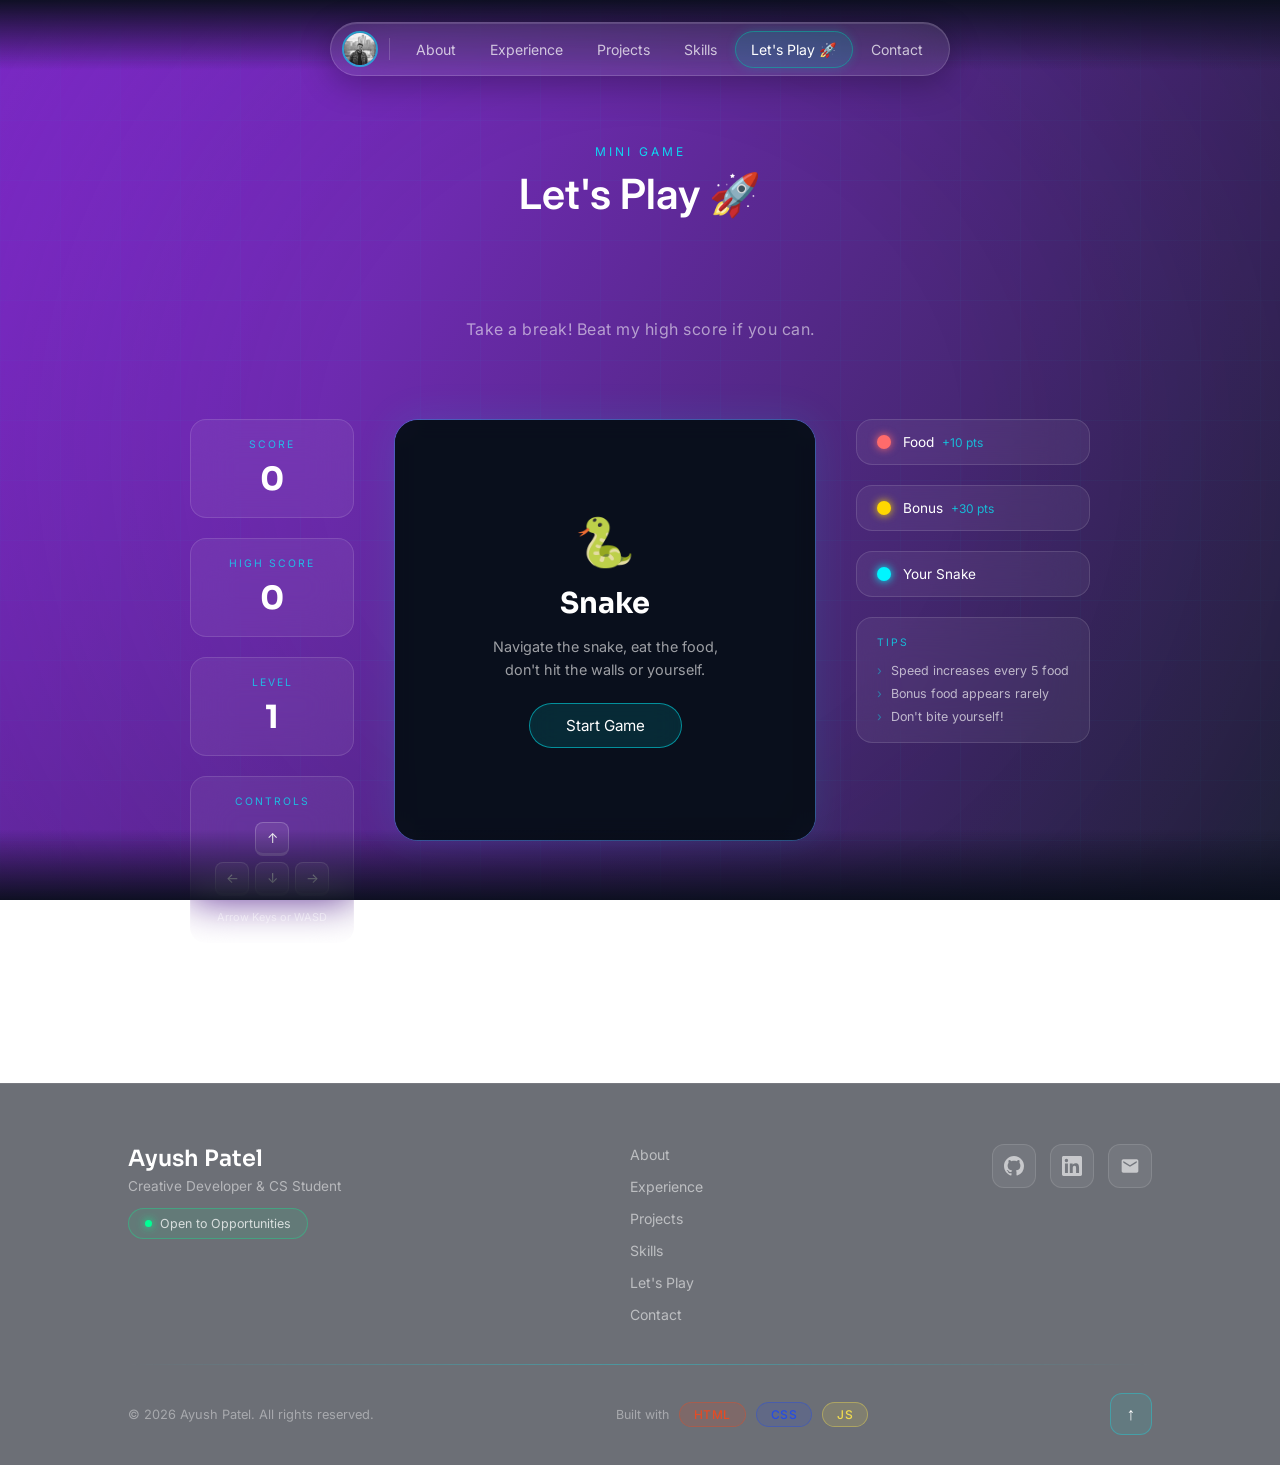
<file: game.html>
<!DOCTYPE html>
<html lang="en">
<head>
    <meta charset="UTF-8">
    <title>Let's Play | Ayush Patel</title>
    <meta name="viewport" content="width=device-width, initial-scale=1.0">
    <link href="https://fonts.googleapis.com/css2?family=Inter:wght@300;400;500;600&family=Sora:wght@400;500;600;700&display=swap" rel="stylesheet">
    <link rel="stylesheet" href="css/common.css">
    <link rel="stylesheet" href="css/game.css">
</head>
<body>

    <!-- Animated Background -->
    <div class="gradient-bg"></div>
    <div class="scroll-overlay"></div>
    <div class="grid-overlay"></div>
    <canvas id="network-bg" style="position:fixed;top:0;left:0;width:100%;height:100%;z-index:-1;pointer-events:none;"></canvas>

    <!-- Navbar -->
    <nav class="navbar">
        <a href="index.html" class="nav-avatar-link" id="logo">
            <img src="assets/profile.jpg" alt="Ayush Patel" class="nav-avatar">
        </a>
        <div class="nav-divider"></div>
        <ul class="nav-links" id="navLinks">
            <li><a href="about.html">About</a></li>
            <li><a href="experience.html">Experience</a></li>
            <li><a href="projects.html">Projects</a></li>
            <li><a href="skills.html">Skills</a></li>
            <li><a href="game.html">Let's Play 🚀</a></li>
            <li><a href="contact.html">Contact</a></li>
        </ul>
        <button class="hamburger" id="hamburger">
            <span></span>
            <span></span>
            <span></span>
        </button>
    </nav>

    <!-- Game -->
    <section id="game" class="game-section">

        <div class="section-header">
            <span class="section-label">MINI GAME</span>
            <h2 class="section-title">Let's Play 🚀</h2>
            <p class="section-subtitle">Take a break! Beat my high score if you can.</p>
        </div>

        <div class="game-wrapper">

            <div class="game-info-panel">
                <div class="game-stat-card">
                    <span class="stat-label">SCORE</span>
                    <span class="stat-value" id="scoreDisplay">0</span>
                </div>
                <div class="game-stat-card">
                    <span class="stat-label">HIGH SCORE</span>
                    <span class="stat-value" id="highScoreDisplay">0</span>
                </div>
                <div class="game-stat-card">
                    <span class="stat-label">LEVEL</span>
                    <span class="stat-value" id="levelDisplay">1</span>
                </div>
                <div class="game-controls-info">
                    <p class="controls-title">CONTROLS</p>
                    <div class="key-grid">
                        <div class="key-row"><kbd>↑</kbd></div>
                        <div class="key-row"><kbd>←</kbd><kbd>↓</kbd><kbd>→</kbd></div>
                        <p class="key-label">Arrow Keys or WASD</p>
                    </div>
                </div>
            </div>

            <div class="game-canvas-wrapper">
                <canvas id="snakeCanvas" width="420" height="420"></canvas>
                <div class="game-overlay" id="gameOverlay">
                    <div class="overlay-content">
                        <div class="overlay-icon">🐍</div>
                        <h3 id="overlayTitle">Snake</h3>
                        <p id="overlayMsg">Navigate the snake, eat the food, don't hit the walls or yourself.</p>
                        <button class="game-btn" id="startBtn">Start Game</button>
                    </div>
                </div>
            </div>

            <div class="game-legend-panel">
                <div class="legend-item">
                    <div class="legend-dot food-dot"></div>
                    <span>Food <span class="legend-pts">+10 pts</span></span>
                </div>
                <div class="legend-item">
                    <div class="legend-dot bonus-dot"></div>
                    <span>Bonus <span class="legend-pts">+30 pts</span></span>
                </div>
                <div class="legend-item">
                    <div class="legend-dot snake-dot"></div>
                    <span>Your Snake</span>
                </div>
                <div class="game-tips">
                    <p class="tips-title">TIPS</p>
                    <ul>
                        <li>Speed increases every 5 food</li>
                        <li>Bonus food appears rarely</li>
                        <li>Don't bite yourself!</li>
                    </ul>
                </div>
            </div>

        </div>

        <div class="mobile-controls">
            <div class="mobile-row"><button class="mobile-btn" id="mUp">▲</button></div>
            <div class="mobile-row">
                <button class="mobile-btn" id="mLeft">◀</button>
                <button class="mobile-btn" id="mDown">▼</button>
                <button class="mobile-btn" id="mRight">▶</button>
            </div>
        </div>

    </section>

    <!-- Footer -->
    <footer class="footer">

        <div class="footer-top">

            <div class="footer-left">
                <h3 class="footer-name">Ayush Patel</h3>
                <p class="footer-tagline">Creative Developer & CS Student</p>
                <div class="footer-status">
                    <span class="footer-dot"></span>
                    Open to Opportunities
                </div>
            </div>

            <div class="footer-center">
                <ul class="footer-nav">
                    <li><a href="about.html">About</a></li>
                    <li><a href="experience.html">Experience</a></li>
                    <li><a href="projects.html">Projects</a></li>
                    <li><a href="skills.html">Skills</a></li>
                    <li><a href="game.html">Let's Play</a></li>
                    <li><a href="contact.html">Contact</a></li>
                </ul>
            </div>

            <div class="footer-right">

                <a href="https://github.com/byteforgeAP" target="_blank" class="footer-social">
                    <svg viewBox="0 0 24 24" fill="currentColor" width="20" height="20">
                        <path d="M12 0C5.37 0 0 5.37 0 12c0 5.31 3.435 9.795 8.205 11.385.6.105.825-.255.825-.57 0-.285-.015-1.23-.015-2.235-3.015.555-3.795-.735-4.035-1.41-.135-.345-.72-1.41-1.23-1.695-.42-.225-1.02-.78-.015-.795.945-.015 1.62.87 1.845 1.23 1.08 1.815 2.805 1.305 3.495.99.105-.78.42-1.305.765-1.605-2.67-.3-5.46-1.335-5.46-5.925 0-1.305.465-2.385 1.23-3.225-.12-.3-.54-1.53.12-3.18 0 0 1.005-.315 3.3 1.23.96-.27 1.98-.405 3-.405s2.04.135 3 .405c2.295-1.56 3.3-1.23 3.3-1.23.66 1.65.24 2.88.12 3.18.765.84 1.23 1.905 1.23 3.225 0 4.605-2.805 5.625-5.475 5.925.435.375.81 1.095.81 2.22 0 1.605-.015 2.895-.015 3.3 0 .315.225.69.825.57A12.02 12.02 0 0 0 24 12c0-6.63-5.37-12-12-12z"/>
                    </svg>
                </a>

                <a href="https://linkedin.com/in/appatel47" target="_blank" class="footer-social">
                    <svg viewBox="0 0 24 24" fill="currentColor" width="20" height="20">
                        <path d="M20.447 20.452h-3.554v-5.569c0-1.328-.027-3.037-1.852-3.037-1.853 0-2.136 1.445-2.136 2.939v5.667H9.351V9h3.414v1.561h.046c.477-.9 1.637-1.85 3.37-1.85 3.601 0 4.267 2.37 4.267 5.455v6.286zM5.337 7.433a2.062 2.062 0 0 1-2.063-2.065 2.064 2.064 0 1 1 2.063 2.065zm1.782 13.019H3.555V9h3.564v11.452zM22.225 0H1.771C.792 0 0 .774 0 1.729v20.542C0 23.227.792 24 1.771 24h20.451C23.2 24 24 23.227 24 22.271V1.729C24 .774 23.2 0 22.222 0h.003z"/>
                    </svg>
                </a>

                <a href="mailto:ayushpatel.dev@outlook.com" class="footer-social">
                    <svg viewBox="0 0 24 24" fill="currentColor" width="20" height="20">
                        <path d="M20 4H4c-1.1 0-2 .9-2 2v12c0 1.1.9 2 2 2h16c1.1 0 2-.9 2-2V6c0-1.1-.9-2-2-2zm0 4-8 5-8-5V6l8 5 8-5v2z"/>
                    </svg>
                </a>

            </div>

        </div>

        <div class="footer-divider"></div>

        <div class="footer-bottom">
            <p class="footer-copy">© <span id="footerYear"></span> Ayush Patel. All rights reserved.</p>
            <div class="footer-built">
                <span class="built-label">Built with</span>
                <span class="built-badge html">HTML</span>
                <span class="built-badge css">CSS</span>
                <span class="built-badge js">JS</span>
            </div>
            <button class="back-to-top" id="backToTop">↑</button>
        </div>

    </footer>

    <script src="script.js"></script>
</body>
</html>
</file>
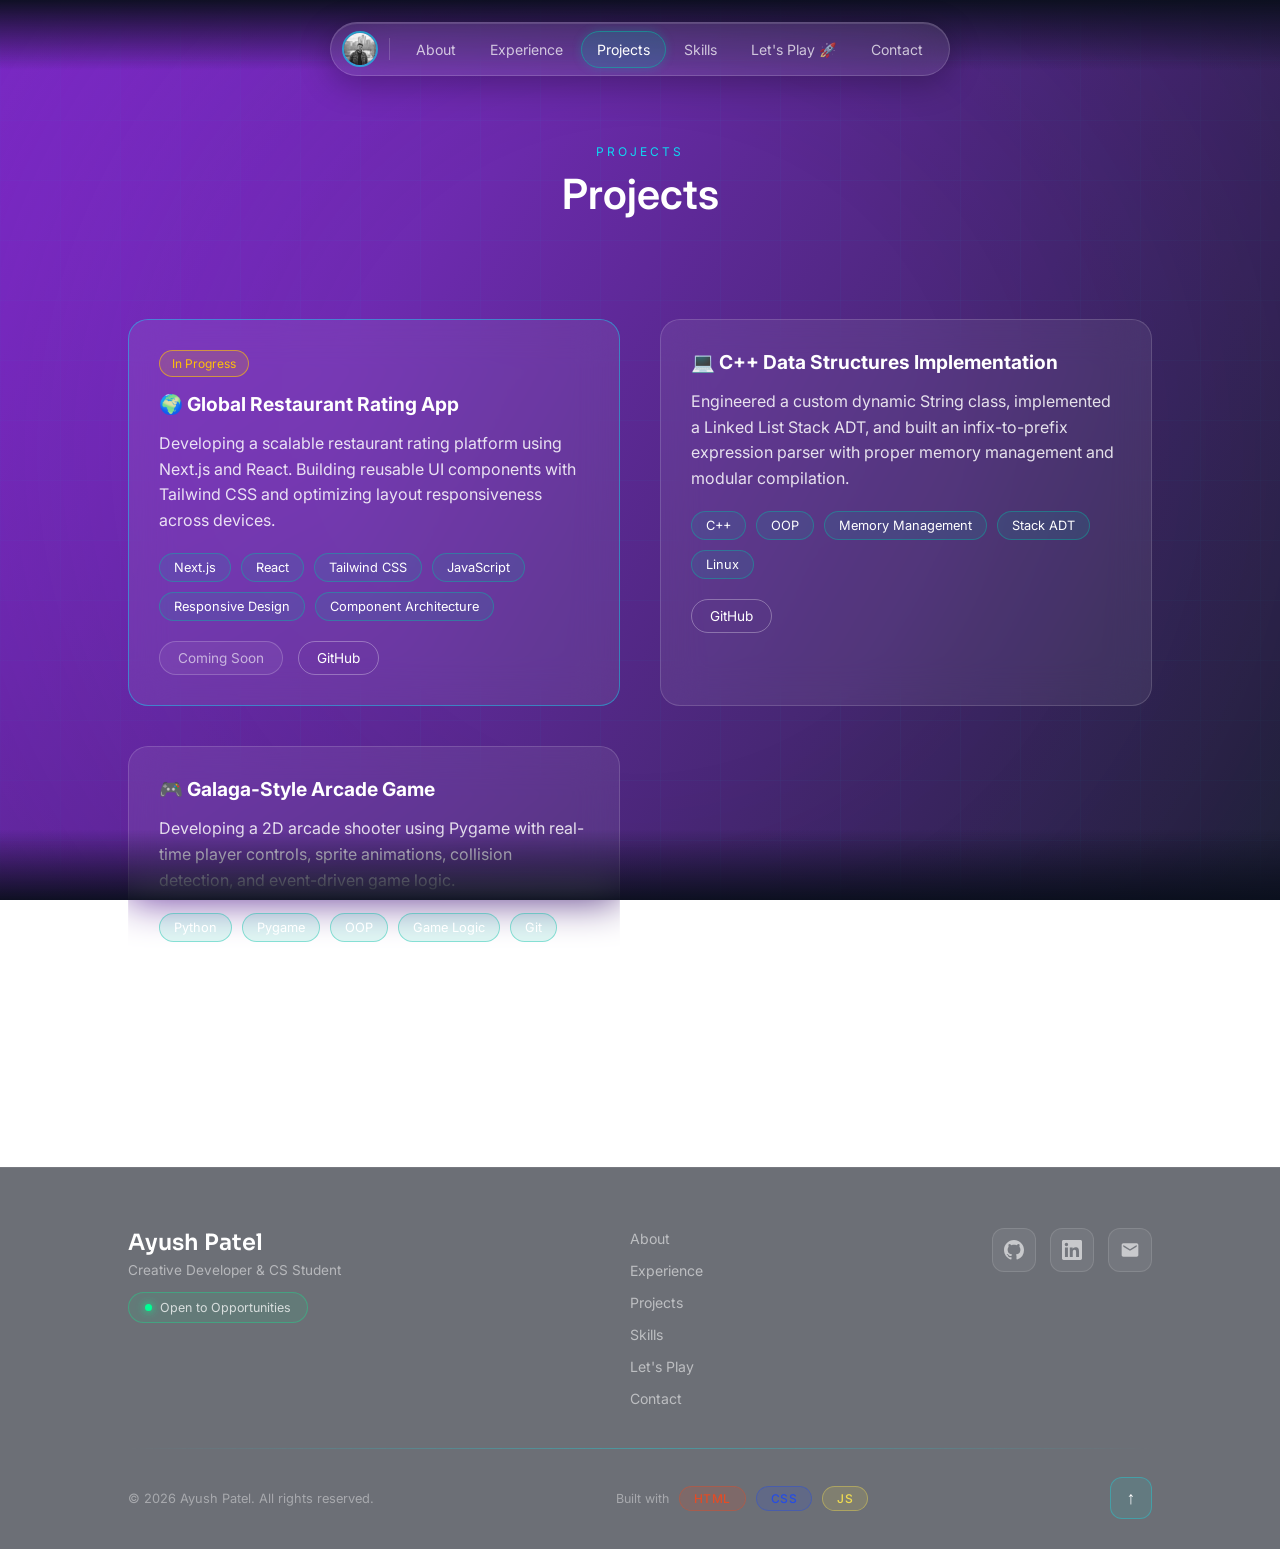
<file: projects.html>
<!DOCTYPE html>
<html lang="en">
<head>
    <meta charset="UTF-8">
    <title>Projects | Ayush Patel</title>
    <meta name="viewport" content="width=device-width, initial-scale=1.0">
    <link href="https://fonts.googleapis.com/css2?family=Inter:wght@300;400;500;600&family=Sora:wght@400;500;600;700&display=swap" rel="stylesheet">
    <link rel="stylesheet" href="css/common.css">
    <link rel="stylesheet" href="css/projects.css">
</head>
<body>

    <!-- Animated Background -->
    <div class="gradient-bg"></div>
    <div class="scroll-overlay"></div>
    <div class="grid-overlay"></div>
    <canvas id="network-bg" style="position:fixed;top:0;left:0;width:100%;height:100%;z-index:-1;pointer-events:none;"></canvas>

    <!-- Navbar -->
    <nav class="navbar">
        <a href="index.html" class="nav-avatar-link" id="logo">
            <img src="assets/profile.jpg" alt="Ayush Patel" class="nav-avatar">
        </a>
        <div class="nav-divider"></div>
        <ul class="nav-links" id="navLinks">
            <li><a href="about.html">About</a></li>
            <li><a href="experience.html">Experience</a></li>
            <li><a href="projects.html">Projects</a></li>
            <li><a href="skills.html">Skills</a></li>
            <li><a href="game.html">Let's Play 🚀</a></li>
            <li><a href="contact.html">Contact</a></li>
        </ul>
        <button class="hamburger" id="hamburger">
            <span></span>
            <span></span>
            <span></span>
        </button>
    </nav>

    <!-- Projects -->
    <section id="projects" class="projects">

        <div class="section-header">
            <span class="section-label">PROJECTS</span>
            <h2 class="section-title">Projects</h2>
        </div>

        <div class="projects-grid">

            <!-- Project 1 -->
            <div class="project-card featured reveal">

                <div class="project-status">In Progress</div>

                <h3>🌍 Global Restaurant Rating App</h3>

                <p>
                    Developing a scalable restaurant rating platform using Next.js and React.
                    Building reusable UI components with Tailwind CSS and optimizing layout
                    responsiveness across devices.
                </p>

                <div class="project-tags">
                    <span>Next.js</span>
                    <span>React</span>
                    <span>Tailwind CSS</span>
                    <span>JavaScript</span>
                    <span>Responsive Design</span>
                    <span>Component Architecture</span>
                </div>

                <div class="project-links">
                    <a href="#" class="disabled">Coming Soon</a>
                    <a href="#" target="_blank">GitHub</a>
                </div>

            </div>

            <!-- Project 2 -->
            <div class="project-card reveal">
                <h3>💻 C++ Data Structures Implementation</h3>

                <p>
                    Engineered a custom dynamic String class, implemented a Linked List
                    Stack ADT, and built an infix-to-prefix expression parser with
                    proper memory management and modular compilation.
                </p>

                <div class="project-tags">
                    <span>C++</span>
                    <span>OOP</span>
                    <span>Memory Management</span>
                    <span>Stack ADT</span>
                    <span>Linux</span>
                </div>

                <div class="project-links">
                    <a href="https://github.com/byteforgeAP/CS23001_Coursework_KentStateUniversity" target="_blank">GitHub</a>
                </div>
            </div>

            <!-- Project 3 -->
            <div class="project-card reveal">
                <h3>🎮 Galaga-Style Arcade Game</h3>

                <p>
                    Developing a 2D arcade shooter using Pygame with real-time player
                    controls, sprite animations, collision detection, and
                    event-driven game logic.
                </p>

                <div class="project-tags">
                    <span>Python</span>
                    <span>Pygame</span>
                    <span>OOP</span>
                    <span>Game Logic</span>
                    <span>Git</span>
                </div>

                <div class="project-links">
                    <a href="https://github.com/software-engineering-game/pygame-game" target="_blank">GitHub</a>
                </div>
            </div>

        </div>

    </section>

    <!-- Footer -->
    <footer class="footer">

        <div class="footer-top">

            <div class="footer-left">
                <h3 class="footer-name">Ayush Patel</h3>
                <p class="footer-tagline">Creative Developer & CS Student</p>
                <div class="footer-status">
                    <span class="footer-dot"></span>
                    Open to Opportunities
                </div>
            </div>

            <div class="footer-center">
                <ul class="footer-nav">
                    <li><a href="about.html">About</a></li>
                    <li><a href="experience.html">Experience</a></li>
                    <li><a href="projects.html">Projects</a></li>
                    <li><a href="skills.html">Skills</a></li>
                    <li><a href="game.html">Let's Play</a></li>
                    <li><a href="contact.html">Contact</a></li>
                </ul>
            </div>

            <div class="footer-right">

                <a href="https://github.com/byteforgeAP" target="_blank" class="footer-social">
                    <svg viewBox="0 0 24 24" fill="currentColor" width="20" height="20">
                        <path d="M12 0C5.37 0 0 5.37 0 12c0 5.31 3.435 9.795 8.205 11.385.6.105.825-.255.825-.57 0-.285-.015-1.23-.015-2.235-3.015.555-3.795-.735-4.035-1.41-.135-.345-.72-1.41-1.23-1.695-.42-.225-1.02-.78-.015-.795.945-.015 1.62.87 1.845 1.23 1.08 1.815 2.805 1.305 3.495.99.105-.78.42-1.305.765-1.605-2.67-.3-5.46-1.335-5.46-5.925 0-1.305.465-2.385 1.23-3.225-.12-.3-.54-1.53.12-3.18 0 0 1.005-.315 3.3 1.23.96-.27 1.98-.405 3-.405s2.04.135 3 .405c2.295-1.56 3.3-1.23 3.3-1.23.66 1.65.24 2.88.12 3.18.765.84 1.23 1.905 1.23 3.225 0 4.605-2.805 5.625-5.475 5.925.435.375.81 1.095.81 2.22 0 1.605-.015 2.895-.015 3.3 0 .315.225.69.825.57A12.02 12.02 0 0 0 24 12c0-6.63-5.37-12-12-12z"/>
                    </svg>
                </a>

                <a href="https://linkedin.com/in/appatel47" target="_blank" class="footer-social">
                    <svg viewBox="0 0 24 24" fill="currentColor" width="20" height="20">
                        <path d="M20.447 20.452h-3.554v-5.569c0-1.328-.027-3.037-1.852-3.037-1.853 0-2.136 1.445-2.136 2.939v5.667H9.351V9h3.414v1.561h.046c.477-.9 1.637-1.85 3.37-1.85 3.601 0 4.267 2.37 4.267 5.455v6.286zM5.337 7.433a2.062 2.062 0 0 1-2.063-2.065 2.064 2.064 0 1 1 2.063 2.065zm1.782 13.019H3.555V9h3.564v11.452zM22.225 0H1.771C.792 0 0 .774 0 1.729v20.542C0 23.227.792 24 1.771 24h20.451C23.2 24 24 23.227 24 22.271V1.729C24 .774 23.2 0 22.222 0h.003z"/>
                    </svg>
                </a>

                <a href="mailto:ayushpatel.dev@outlook.com" class="footer-social">
                    <svg viewBox="0 0 24 24" fill="currentColor" width="20" height="20">
                        <path d="M20 4H4c-1.1 0-2 .9-2 2v12c0 1.1.9 2 2 2h16c1.1 0 2-.9 2-2V6c0-1.1-.9-2-2-2zm0 4-8 5-8-5V6l8 5 8-5v2z"/>
                    </svg>
                </a>

            </div>

        </div>

        <div class="footer-divider"></div>

        <div class="footer-bottom">
            <p class="footer-copy">© <span id="footerYear"></span> Ayush Patel. All rights reserved.</p>
            <div class="footer-built">
                <span class="built-label">Built with</span>
                <span class="built-badge html">HTML</span>
                <span class="built-badge css">CSS</span>
                <span class="built-badge js">JS</span>
            </div>
            <button class="back-to-top" id="backToTop">↑</button>
        </div>

    </footer>

    <script src="script.js"></script>
</body>
</html>
</file>
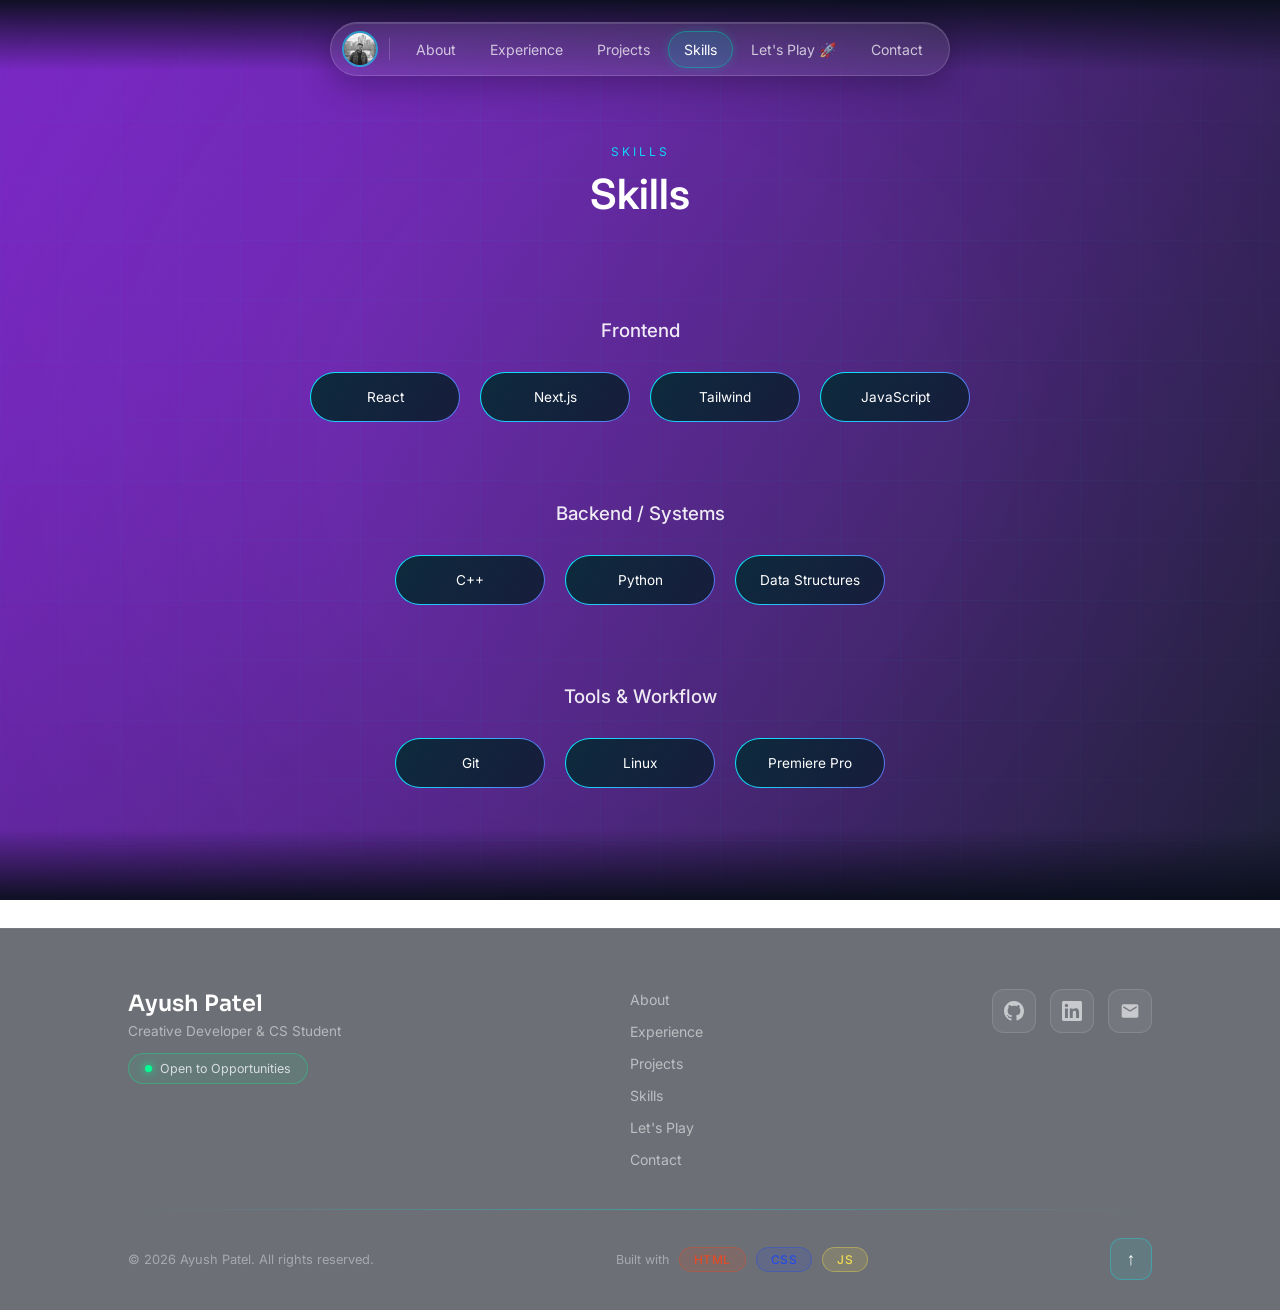
<file: skills.html>
<!DOCTYPE html>
<html lang="en">
<head>
    <meta charset="UTF-8">
    <title>Skills | Ayush Patel</title>
    <meta name="viewport" content="width=device-width, initial-scale=1.0">
    <link href="https://fonts.googleapis.com/css2?family=Inter:wght@300;400;500;600&family=Sora:wght@400;500;600;700&display=swap" rel="stylesheet">
    <link rel="stylesheet" href="css/common.css">
    <link rel="stylesheet" href="css/skills.css">
</head>
<body>

    <!-- Animated Background -->
    <div class="gradient-bg"></div>
    <div class="scroll-overlay"></div>
    <div class="grid-overlay"></div>
    <canvas id="network-bg" style="position:fixed;top:0;left:0;width:100%;height:100%;z-index:-1;pointer-events:none;"></canvas>

    <!-- Navbar -->
    <nav class="navbar">
        <a href="index.html" class="nav-avatar-link" id="logo">
            <img src="assets/profile.jpg" alt="Ayush Patel" class="nav-avatar">
        </a>
        <div class="nav-divider"></div>
        <ul class="nav-links" id="navLinks">
            <li><a href="about.html">About</a></li>
            <li><a href="experience.html">Experience</a></li>
            <li><a href="projects.html">Projects</a></li>
            <li><a href="skills.html">Skills</a></li>
            <li><a href="game.html">Let's Play 🚀</a></li>
            <li><a href="contact.html">Contact</a></li>
        </ul>
        <button class="hamburger" id="hamburger">
            <span></span>
            <span></span>
            <span></span>
        </button>
    </nav>

    <!-- Skills -->
    <section id="skills" class="skills">

        <div class="section-header">
            <span class="section-label">SKILLS</span>
            <h2 class="section-title">Skills</h2>
        </div>

        <div class="skills-container">

            <!-- Frontend -->
            <div class="skill-category reveal">
                <h3>Frontend</h3>
                <div class="skill-badges">

                    <div class="skill-badge">
                        <div class="skill-inner">
                            <div class="skill-face skill-front">React</div>
                            <div class="skill-face skill-back">2+ Years</div>
                        </div>
                    </div>

                    <div class="skill-badge">
                        <div class="skill-inner">
                            <div class="skill-face skill-front">Next.js</div>
                            <div class="skill-face skill-back">1+ Year</div>
                        </div>
                    </div>

                    <div class="skill-badge">
                        <div class="skill-inner">
                            <div class="skill-face skill-front">Tailwind</div>
                            <div class="skill-face skill-back">1 Year</div>
                        </div>
                    </div>

                    <div class="skill-badge">
                        <div class="skill-inner">
                            <div class="skill-face skill-front">JavaScript</div>
                            <div class="skill-face skill-back">2 Years</div>
                        </div>
                    </div>

                </div>
            </div>

            <!-- Backend / Systems -->
            <div class="skill-category reveal">
                <h3>Backend / Systems</h3>
                <div class="skill-badges">

                    <div class="skill-badge">
                        <div class="skill-inner">
                            <div class="skill-face skill-front">C++</div>
                            <div class="skill-face skill-back">2+ Years</div>
                        </div>
                    </div>

                    <div class="skill-badge">
                        <div class="skill-inner">
                            <div class="skill-face skill-front">Python</div>
                            <div class="skill-face skill-back">2 Years</div>
                        </div>
                    </div>

                    <div class="skill-badge">
                        <div class="skill-inner">
                            <div class="skill-face skill-front">Data Structures</div>
                            <div class="skill-face skill-back">Advanced</div>
                        </div>
                    </div>

                </div>
            </div>

            <!-- Tools -->
            <div class="skill-category reveal">
                <h3>Tools & Workflow</h3>
                <div class="skill-badges">

                    <div class="skill-badge">
                        <div class="skill-inner">
                            <div class="skill-face skill-front">Git</div>
                            <div class="skill-face skill-back">Daily Use</div>
                        </div>
                    </div>

                    <div class="skill-badge">
                        <div class="skill-inner">
                            <div class="skill-face skill-front">Linux</div>
                            <div class="skill-face skill-back">Comfortable</div>
                        </div>
                    </div>

                    <div class="skill-badge">
                        <div class="skill-inner">
                            <div class="skill-face skill-front">Premiere Pro</div>
                            <div class="skill-face skill-back">Advanced</div>
                        </div>
                    </div>

                </div>
            </div>

        </div>

    </section>

    <!-- Footer -->
    <footer class="footer">

        <div class="footer-top">

            <div class="footer-left">
                <h3 class="footer-name">Ayush Patel</h3>
                <p class="footer-tagline">Creative Developer & CS Student</p>
                <div class="footer-status">
                    <span class="footer-dot"></span>
                    Open to Opportunities
                </div>
            </div>

            <div class="footer-center">
                <ul class="footer-nav">
                    <li><a href="about.html">About</a></li>
                    <li><a href="experience.html">Experience</a></li>
                    <li><a href="projects.html">Projects</a></li>
                    <li><a href="skills.html">Skills</a></li>
                    <li><a href="game.html">Let's Play</a></li>
                    <li><a href="contact.html">Contact</a></li>
                </ul>
            </div>

            <div class="footer-right">

                <a href="https://github.com/byteforgeAP" target="_blank" class="footer-social">
                    <svg viewBox="0 0 24 24" fill="currentColor" width="20" height="20">
                        <path d="M12 0C5.37 0 0 5.37 0 12c0 5.31 3.435 9.795 8.205 11.385.6.105.825-.255.825-.57 0-.285-.015-1.23-.015-2.235-3.015.555-3.795-.735-4.035-1.41-.135-.345-.72-1.41-1.23-1.695-.42-.225-1.02-.78-.015-.795.945-.015 1.62.87 1.845 1.23 1.08 1.815 2.805 1.305 3.495.99.105-.78.42-1.305.765-1.605-2.67-.3-5.46-1.335-5.46-5.925 0-1.305.465-2.385 1.23-3.225-.12-.3-.54-1.53.12-3.18 0 0 1.005-.315 3.3 1.23.96-.27 1.98-.405 3-.405s2.04.135 3 .405c2.295-1.56 3.3-1.23 3.3-1.23.66 1.65.24 2.88.12 3.18.765.84 1.23 1.905 1.23 3.225 0 4.605-2.805 5.625-5.475 5.925.435.375.81 1.095.81 2.22 0 1.605-.015 2.895-.015 3.3 0 .315.225.69.825.57A12.02 12.02 0 0 0 24 12c0-6.63-5.37-12-12-12z"/>
                    </svg>
                </a>

                <a href="https://linkedin.com/in/appatel47" target="_blank" class="footer-social">
                    <svg viewBox="0 0 24 24" fill="currentColor" width="20" height="20">
                        <path d="M20.447 20.452h-3.554v-5.569c0-1.328-.027-3.037-1.852-3.037-1.853 0-2.136 1.445-2.136 2.939v5.667H9.351V9h3.414v1.561h.046c.477-.9 1.637-1.85 3.37-1.85 3.601 0 4.267 2.37 4.267 5.455v6.286zM5.337 7.433a2.062 2.062 0 0 1-2.063-2.065 2.064 2.064 0 1 1 2.063 2.065zm1.782 13.019H3.555V9h3.564v11.452zM22.225 0H1.771C.792 0 0 .774 0 1.729v20.542C0 23.227.792 24 1.771 24h20.451C23.2 24 24 23.227 24 22.271V1.729C24 .774 23.2 0 22.222 0h.003z"/>
                    </svg>
                </a>

                <a href="mailto:ayushpatel.dev@outlook.com" class="footer-social">
                    <svg viewBox="0 0 24 24" fill="currentColor" width="20" height="20">
                        <path d="M20 4H4c-1.1 0-2 .9-2 2v12c0 1.1.9 2 2 2h16c1.1 0 2-.9 2-2V6c0-1.1-.9-2-2-2zm0 4-8 5-8-5V6l8 5 8-5v2z"/>
                    </svg>
                </a>

            </div>

        </div>

        <div class="footer-divider"></div>

        <div class="footer-bottom">
            <p class="footer-copy">© <span id="footerYear"></span> Ayush Patel. All rights reserved.</p>
            <div class="footer-built">
                <span class="built-label">Built with</span>
                <span class="built-badge html">HTML</span>
                <span class="built-badge css">CSS</span>
                <span class="built-badge js">JS</span>
            </div>
            <button class="back-to-top" id="backToTop">↑</button>
        </div>

    </footer>

    <script src="script.js"></script>
</body>
</html>
</file>
<file: css/common.css>
/* ============================= */
/* RESET */
/* ============================= */

* {
    margin: 0;
    padding: 0;
    box-sizing: border-box;
}

body {
    font-family: "Inter", sans-serif;
    color: white;
    overflow-x: hidden;
}

html {
    scroll-behavior: smooth;
}

/* ============================= */
/* ANIMATED BACKGROUND */
/* ============================= */

.gradient-bg {
    position: fixed;
    width: 100%;
    height: 100%;
    z-index: -3;
    background: linear-gradient(
        -60deg,
        #0a0f1c,
        #1a1f3a,
        #302b63,
        #111827,
        #24243e,
        #8e2de2
    );
    background-size: 500% 500%;
    animation: gradientFlow 8s ease-in-out infinite;
}

@keyframes gradientFlow {
    0%   { background-position: 0% 50%; }
    25%  { background-position: 50% 100%; }
    50%  { background-position: 100% 50%; }
    75%  { background-position: 50% 0%; }
    100% { background-position: 0% 50%; }
}

/* ============================= */
/* NAVBAR — single centered glass pill */
/* ============================= */

.navbar {
    position: fixed;
    top: 22px;
    left: 50%;
    transform: translateX(-50%);
    width: auto;

    display: inline-flex;
    align-items: center;
    gap: 2px;
    padding: 7px 10px;

    background: rgba(255, 255, 255, 0.09);
    backdrop-filter: blur(30px);
    -webkit-backdrop-filter: blur(30px);
    border: 1px solid rgba(255, 255, 255, 0.16);
    border-radius: 50px;

    box-shadow:
        0 8px 32px rgba(0, 0, 0, 0.28),
        inset 0 1px 0 rgba(255, 255, 255, 0.13);

    z-index: 1000;
}

.navbar.nav-hidden {
    transform: translateX(-50%) translateY(-220%);
    opacity: 0;
    pointer-events: none;
}

/* Profile avatar (left side of pill) */
.nav-avatar-link {
    display: flex;
    align-items: center;
    justify-content: center;
    text-decoration: none;
    border-radius: 50%;
    flex-shrink: 0;
    padding: 1px;
    transition: transform 0.3s ease;
}

.nav-avatar-link:hover {
    transform: scale(1.08);
}

.nav-avatar {
    width: 36px;
    height: 36px;
    border-radius: 50%;
    object-fit: cover;
    display: block;
    border: 2px solid rgba(0, 245, 255, 0.55);
    transition: border-color 0.3s ease, box-shadow 0.3s ease;
}

.nav-avatar-link:hover .nav-avatar {
    border-color: rgba(0, 245, 255, 0.9);
    box-shadow: 0 0 14px rgba(0, 245, 255, 0.5);
}

/* Thin divider between avatar and links */
.nav-divider {
    width: 1px;
    height: 22px;
    background: rgba(255, 255, 255, 0.18);
    margin: 0 8px;
    flex-shrink: 0;
}

/* Nav links inside the pill */
.nav-links {
    list-style: none;
    display: flex;
    gap: 2px;
    align-items: center;
}

.nav-links a {
    text-decoration: none;
    color: rgba(255, 255, 255, 0.72);
    font-size: 0.88rem;
    padding: 9px 15px;
    border-radius: 40px;
    white-space: nowrap;
    background: transparent;
    border: 1px solid transparent;
    transition: all 0.3s ease;
}

.nav-links a:hover {
    color: white;
    background: rgba(255, 255, 255, 0.12);
    border-color: rgba(255, 255, 255, 0.15);
    transform: translateY(-1px);
}

.nav-links a.active {
    background: rgba(0, 191, 166, 0.2);
    border-color: rgba(0, 191, 166, 0.5);
    color: white;
    box-shadow: 0 0 10px rgba(0, 191, 166, 0.25);
}

/* ============================= */
/* TECH GRID BACKGROUND */
/* ============================= */

.grid-overlay {
    position: fixed;
    inset: 0;
    z-index: -2;
    pointer-events: none;
    opacity: 0.25;
    background-image:
        linear-gradient(rgba(0,245,255,0.12) 1px, transparent 1px),
        linear-gradient(90deg, rgba(0,245,255,0.12) 1px, transparent 1px);
    background-size: 60px 60px;
    animation: gridDrift 20s linear infinite;
}

@keyframes gridDrift {
    0%   { background-position: 0 0, 0 0; }
    100% { background-position: 60px 60px, 60px 60px; }
}

.grid-overlay::after {
    content: "";
    position: absolute;
    inset: 0;
    background: radial-gradient(circle at center,
        transparent 40%,
        rgba(10,15,28,0.6) 100%);
}

/* ============================= */
/* TOP & BOTTOM BLUR FOCUS */
/* ============================= */

body::before,
body::after {
    content: "";
    position: fixed;
    left: 0;
    width: 100%;
    height: 70px;
    pointer-events: none;
    z-index: 999;
}

body::before {
    top: 0;
    background: linear-gradient(to bottom, rgba(10,15,28,0.95), rgba(10,15,28,0));
}

body::after {
    bottom: 0;
    background: linear-gradient(to top, rgba(10,15,28,0.95), rgba(10,15,28,0));
}

/* ============================= */
/* SCROLL REVEAL ANIMATION */
/* ============================= */

.reveal {
    opacity: 0;
    transform: translateY(60px);
    transition: opacity 0.8s ease, transform 0.8s ease;
}

.reveal.show {
    opacity: 1;
    transform: translateY(0);
}

/* ============================= */
/* GLOBAL SECTION HEADERS */
/* ============================= */

.section-header {
    text-align: center;
    margin-bottom: 80px;
}

.section-label {
    display: inline-block;
    font-size: 0.75rem;
    letter-spacing: 3px;
    color: rgba(0,245,255,0.85);
    margin-bottom: 10px;
}

.section-title {
    font-size: 2.6rem;
    font-weight: 600;
    text-align: center;
    margin-bottom: 100px;
}

.section-subtitle {
    margin-top: 12px;
    font-size: 1rem;
    opacity: 0.55;
    letter-spacing: 0.5px;
}

/* ============================= */
/* SHARED BUTTON (.game-btn) */
/* Used on game.html and contact.html */
/* ============================= */

.game-btn {
    margin-top: 8px;
    padding: 12px 36px;
    border-radius: 40px;
    font-size: 0.95rem;
    cursor: pointer;
    color: white;
    background: rgba(0,245,255,0.12);
    backdrop-filter: blur(15px);
    border: 1px solid rgba(0,245,255,0.5);
    transition: all 0.3s ease;
    font-family: 'Inter', sans-serif;
}

.game-btn:hover {
    transform: translateY(-3px);
    background: rgba(0,245,255,0.22);
    box-shadow: 0 0 24px rgba(0,245,255,0.45);
}

/* ============================= */
/* SHARED KEYFRAMES */
/* Used in footer + contact */
/* ============================= */

@keyframes replyPulse {
    0%, 100% { box-shadow: 0 0 8px rgba(0,255,149,0.2); }
    50%       { box-shadow: 0 0 20px rgba(0,255,149,0.4); }
}

@keyframes dotBlink {
    0%, 100% { opacity: 1; }
    50%       { opacity: 0.4; }
}

/* ============================= */
/* FOOTER */
/* ============================= */

.footer {
    padding: 60px 10% 30px;
    border-top: 1px solid rgba(255,255,255,0.08);
    background: rgba(10,15,28,0.6);
    backdrop-filter: blur(20px);
}

.footer-top {
    display: flex;
    justify-content: space-between;
    align-items: flex-start;
    gap: 40px;
    flex-wrap: wrap;
    margin-bottom: 40px;
}

.footer-name {
    font-family: 'Sora', sans-serif;
    font-size: 1.4rem;
    font-weight: 600;
    margin-bottom: 6px;
}

.footer-tagline {
    font-size: 0.85rem;
    opacity: 0.5;
    margin-bottom: 14px;
}

.footer-status {
    display: inline-flex;
    align-items: center;
    gap: 8px;
    padding: 7px 16px;
    border-radius: 30px;
    font-size: 0.78rem;
    background: rgba(0,255,149,0.08);
    border: 1px solid rgba(0,255,149,0.3);
    color: rgba(255,255,255,0.75);
    animation: replyPulse 2.5s ease-in-out infinite;
}

.footer-dot {
    width: 7px;
    height: 7px;
    border-radius: 50%;
    background: #00ff95;
    box-shadow: 0 0 8px #00ff95;
    animation: dotBlink 2.5s ease-in-out infinite;
}

.footer-nav {
    list-style: none;
    display: flex;
    flex-direction: column;
    gap: 12px;
}

.footer-nav a {
    text-decoration: none;
    color: rgba(255,255,255,0.55);
    font-size: 0.88rem;
    transition: 0.2s ease;
}

.footer-nav a:hover {
    color: #00f5ff;
    padding-left: 6px;
}

.footer-right {
    display: flex;
    gap: 14px;
    align-items: center;
}

.footer-social {
    width: 44px;
    height: 44px;
    border-radius: 12px;
    display: flex;
    align-items: center;
    justify-content: center;
    color: rgba(255,255,255,0.6);
    background: rgba(255,255,255,0.06);
    border: 1px solid rgba(255,255,255,0.12);
    text-decoration: none;
    transition: 0.3s ease;
}

.footer-social:hover {
    color: #00f5ff;
    border-color: rgba(0,245,255,0.5);
    background: rgba(0,245,255,0.1);
    box-shadow: 0 0 16px rgba(0,245,255,0.25);
    transform: translateY(-3px);
}

.footer-divider {
    width: 100%;
    height: 1px;
    background: linear-gradient(to right, transparent, rgba(0,245,255,0.3), transparent);
    margin-bottom: 28px;
}

.footer-bottom {
    display: flex;
    justify-content: space-between;
    align-items: center;
    flex-wrap: wrap;
    gap: 16px;
}

.footer-copy {
    font-size: 0.8rem;
    opacity: 0.4;
}

.footer-built {
    display: flex;
    align-items: center;
    gap: 10px;
}

.built-label {
    font-size: 0.78rem;
    opacity: 0.4;
}

.built-badge {
    padding: 4px 14px;
    border-radius: 20px;
    font-size: 0.75rem;
    font-weight: 500;
    letter-spacing: 0.5px;
}

.built-badge.html {
    background: rgba(227,76,38,0.15);
    border: 1px solid rgba(227,76,38,0.4);
    color: #e34c26;
}

.built-badge.css {
    background: rgba(38,77,228,0.15);
    border: 1px solid rgba(38,77,228,0.4);
    color: #264de4;
}

.built-badge.js {
    background: rgba(240,219,79,0.15);
    border: 1px solid rgba(240,219,79,0.4);
    color: #f0db4f;
}

.back-to-top {
    width: 42px;
    height: 42px;
    border-radius: 12px;
    font-size: 1.1rem;
    cursor: pointer;
    color: white;
    background: rgba(0,245,255,0.08);
    border: 1px solid rgba(0,245,255,0.3);
    transition: 0.3s ease;
    padding: 0;
    display: flex;
    align-items: center;
    justify-content: center;
}

.back-to-top:hover {
    background: rgba(0,245,255,0.18);
    box-shadow: 0 0 18px rgba(0,245,255,0.35);
    transform: translateY(-3px);
}

/* ============================= */
/* HAMBURGER — hidden on desktop */
/* ============================= */

.hamburger {
    display: none;
}

/* ============================= */
/* RESPONSIVE */
/* ============================= */

@media (max-width: 768px) {

    /* NAVBAR */
    .navbar {
        width: calc(100% - 40px);
        justify-content: space-between;
        padding: 8px 14px;
        top: 16px;
    }

    .nav-divider {
        display: none;
    }

    .hamburger {
        display: flex;
        flex-direction: column;
        gap: 5px;
        background: rgba(255,255,255,0.08);
        border: 1px solid rgba(255,255,255,0.2);
        backdrop-filter: blur(15px);
        border-radius: 10px;
        padding: 10px;
        cursor: pointer;
        z-index: 1002;
    }

    .hamburger span {
        display: block;
        width: 22px;
        height: 2px;
        background: white;
        border-radius: 2px;
        transition: all 0.3s ease;
    }

    .hamburger.open span:nth-child(1) { transform: translateY(7px) rotate(45deg); }
    .hamburger.open span:nth-child(2) { opacity: 0; }
    .hamburger.open span:nth-child(3) { transform: translateY(-7px) rotate(-45deg); }

    .nav-links {
        /* Reset pill positioning — become a slide-in drawer on mobile */
        position: fixed;
        left: unset;
        transform: none;
        top: 0;
        right: 0;

        display: none;
        flex-direction: column;
        height: 100vh;
        width: 260px;
        background: rgba(10, 15, 28, 0.97);
        backdrop-filter: blur(30px);
        -webkit-backdrop-filter: blur(30px);
        border-left: 1px solid rgba(255, 255, 255, 0.1);
        border-radius: 0;
        padding: 100px 30px 40px;
        gap: 0;
        z-index: 1001;
        box-shadow: none;
        transform: translateX(100%);
        transition: transform 0.35s ease;
        list-style: none;
        overflow-y: auto;
    }

    .nav-links li {
        width: 100%;
        margin-bottom: 10px;
    }

    .nav-links li a {
        display: block;
        width: 100%;
    }

    .nav-links.open {
        display: flex;
        transform: translateX(0);
    }

    .nav-links a {
        font-size: 1rem;
        padding: 12px 20px;
        border-radius: 12px;
        white-space: nowrap;
        color: white;
        background: transparent;
        border-color: transparent;
    }

    /* SECTION HEADERS */
    .section-title {
        font-size: 1.8rem;
    }

    /* FOOTER */
    .footer {
        padding: 40px 5% 20px;
    }

    .footer-top {
        flex-direction: column;
        align-items: center;
        text-align: center;
    }

    .footer-nav {
        flex-direction: row;
        flex-wrap: wrap;
        justify-content: center;
    }

    .footer-bottom {
        flex-direction: column;
        align-items: center;
        text-align: center;
    }

    .footer-right {
        justify-content: center;
    }
}
</file>
<file: css/home.css>
/* ============================= */
/* HERO */
/* ============================= */

.hero {
    height: 100vh;
    display: flex;
    align-items: center;
    justify-content: center;
    padding: 0 10%;
    text-align: center;
}

.hero-center {
    display: flex;
    flex-direction: column;
    align-items: center;
    gap: 16px;
}

.greeting {
    font-size: 1.2rem;
    opacity: 0.7;
}

.hero-name {
    font-family: 'Sora', sans-serif;
    font-size: 5.5rem;
    font-weight: 600;
    display: flex;
    justify-content: center;
    gap: 0.01em;
}

.hero-name span {
    display: inline-block;
    opacity: 0;
    animation: fadeCycle 6s ease-in-out infinite;
    animation-fill-mode: both;
}

.hero-name span:nth-child(1)  { animation-delay: 0.0s; }
.hero-name span:nth-child(2)  { animation-delay: 0.2s; }
.hero-name span:nth-child(3)  { animation-delay: 0.4s; }
.hero-name span:nth-child(4)  { animation-delay: 0.6s; }
.hero-name span:nth-child(5)  { animation-delay: 0.8s; }
.hero-name span:nth-child(6)  { animation-delay: 1.0s; }
.hero-name span:nth-child(7)  { animation-delay: 1.2s; }
.hero-name span:nth-child(8)  { animation-delay: 1.4s; }
.hero-name span:nth-child(9)  { animation-delay: 1.6s; }
.hero-name span:nth-child(10) { animation-delay: 1.8s; }
.hero-name span:nth-child(11) { animation-delay: 2.0s; }

@keyframes fadeCycle {
    0%   { opacity: 0; }
    15%  { opacity: 1; }
    60%  { opacity: 1; }
    75%  { opacity: 0; }
    100% { opacity: 0; }
}

.role-glass-box {
    padding: 10px 24px;
    border-radius: 12px;
    background: rgba(255,255,255,0.06);
    backdrop-filter: blur(15px);
    border: 1px solid rgba(255,255,255,0.12);
    display: inline-block;
}

#roleCycle {
    font-size: 1rem;
    color: rgba(255,255,255,0.55);
    border-right: 2px solid rgba(255,255,255,0.55);
    white-space: nowrap;
    overflow: hidden;
    display: inline-block;
    animation: blink 0.7s infinite;
    min-width: 2px;
}

@keyframes blink {
    50% { border-color: transparent; }
}

.buttons {
    display: flex;
    gap: 14px;
    margin-top: 8px;
    flex-wrap: nowrap;
    align-items: center;
    justify-content: center;
}

button {
    padding: 14px 32px;
    border-radius: 40px;
    font-size: 1rem;
    cursor: pointer;
    color: white;
    background: rgba(255,255,255,0.08);
    backdrop-filter: blur(15px);
    border: 1px solid rgba(255,255,255,0.2);
    transition: all 0.4s ease;
}

button:hover {
    transform: translateY(-3px);
    background: rgba(0,245,255,0.15);
    border: 1px solid rgba(0,245,255,0.6);
    box-shadow: 0 0 20px rgba(0,245,255,0.4);
}

.hero-social-btn {
    display: inline-flex;
    align-items: center;
    gap: 8px;
    text-decoration: none;
    color: white;
    padding: 14px 32px;
    border-radius: 40px;
    font-size: 1rem;
    background: rgba(255,255,255,0.08);
    backdrop-filter: blur(15px);
    border: 1px solid rgba(255,255,255,0.2);
    transition: all 0.4s ease;
    white-space: nowrap;
}

.hero-social-btn:hover {
    transform: translateY(-3px);
    background: rgba(0,245,255,0.15);
    border-color: rgba(0,245,255,0.6);
    box-shadow: 0 0 20px rgba(0,245,255,0.4);
}

/* ============================= */
/* RESPONSIVE */
/* ============================= */

@media (max-width: 768px) {

    .hero {
        padding: 0 5%;
        padding-top: 160px;
        align-items: center;
    }

    .hero-name {
        font-size: 3rem;
    }

    .buttons {
        flex-wrap: wrap;
        justify-content: center;
        gap: 10px;
        padding: 0 10px;
    }

    button,
    .hero-social-btn {
        padding: 12px 20px;
        font-size: 0.85rem;
    }
}

@media (max-width: 400px) {
    .hero-name {
        font-size: 2.2rem;
    }
}
</file>
<file: css/about.css>
/* ============================= */
/* ABOUT */
/* ============================= */

.about {
    padding: 140px 10%;
}

.about-glass-card {
    display: flex;
    align-items: center;
    gap: 60px;
    background: rgba(255,255,255,0.05);
    backdrop-filter: blur(20px);
    border: 1px solid rgba(255,255,255,0.1);
    border-radius: 30px;
    padding: 60px;
    box-shadow: 0 0 60px rgba(0,245,255,0.05);
}

.about-divider {
    width: 1px;
    height: 400px;
    background: linear-gradient(
        to bottom,
        transparent,
        rgba(0,245,255,0.3),
        transparent
    );
    flex-shrink: 0;
}

.about-text {
    max-width: 600px;
}

.about-text p {
    font-size: 1.2rem;
    line-height: 1.8;
    opacity: 0.85;
    text-align: justify;
}

.about-img-wrapper {
    flex-shrink: 0;
    perspective: 1200px;
}

/* ============================= */
/* ORBITAL PROFILE */
/* ============================= */

.orbital-container {
    position: relative;
    width: 500px;
    height: 500px;
    display: flex;
    align-items: center;
    justify-content: center;
}

.profile-circle {
    position: relative;
    width: 320px;
    height: 320px;
    border-radius: 50%;
    z-index: 10;
    flex-shrink: 0;
    padding: 3px;
    background: linear-gradient(
        135deg,
        rgba(0,245,255,0.9),
        rgba(142,45,226,0.9),
        rgba(0,245,255,0.9)
    );
    background-size: 300% 300%;
    animation: gradientBorder 4s linear infinite, glowPulse 3s ease-in-out infinite;
}

.profile-img-circle {
    width: 100%;
    height: 100%;
    object-fit: cover;
    display: block;
    border-radius: 50%;
    filter: grayscale(100%) contrast(1.1) brightness(1.05);
}

@keyframes gradientBorder {
    0%   { background-position: 0% 50%; }
    50%  { background-position: 100% 50%; }
    100% { background-position: 0% 50%; }
}

@keyframes glowPulse {
    0%, 100% { box-shadow: 0 0 30px rgba(0,245,255,0.3), 0 0 60px rgba(142,45,226,0.15); }
    50%       { box-shadow: 0 0 50px rgba(0,245,255,0.5), 0 0 90px rgba(142,45,226,0.3); }
}

@keyframes badgePulse {
    0%, 100% { box-shadow: 0 0 20px rgba(0,255,149,0.25), 0 0 40px rgba(0,255,149,0.1); border-color: rgba(0,255,149,0.5); }
    50%       { box-shadow: 0 0 30px rgba(0,255,149,0.45), 0 0 60px rgba(0,255,149,0.2); border-color: rgba(0,255,149,0.8); }
}

/* ============================= */
/* FLOATING TECH ICONS */
/* ============================= */

.float-icon {
    position: absolute;
    width: 48px;
    height: 48px;
    border-radius: 14px;
    background: rgba(255,255,255,0.07);
    backdrop-filter: blur(12px);
    border: 1px solid rgba(255,255,255,0.15);
    display: flex;
    align-items: center;
    justify-content: center;
    transition: 0.3s ease;
    z-index: 5;
}

.float-icon:hover {
    background: rgba(0,245,255,0.15);
    border-color: rgba(0,245,255,0.5);
    box-shadow: 0 0 18px rgba(0,245,255,0.3);
    transform: scale(1.15) !important;
}

.fi-1 { top: calc(50% - 24px - 220px); left: calc(50% - 24px);           animation: floatAnimCenter 4s ease-in-out infinite; }
.fi-2 { top: calc(50% - 24px - 156px); left: calc(50% - 24px + 156px);   animation: floatAnim 4.5s ease-in-out infinite 0.3s; }
.fi-3 { top: calc(50% - 24px);         left: calc(50% - 24px + 220px);   animation: floatAnim 3.8s ease-in-out infinite 0.6s; }
.fi-4 { top: calc(50% - 24px + 156px); left: calc(50% - 24px + 156px);   animation: floatAnim 4.2s ease-in-out infinite 0.9s; }
.fi-5 { top: calc(50% - 24px + 220px); left: calc(50% - 24px);           animation: floatAnimCenter 3.6s ease-in-out infinite 1.2s; }
.fi-6 { top: calc(50% - 24px + 156px); left: calc(50% - 24px - 156px);   animation: floatAnim 4.8s ease-in-out infinite 1.5s; }
.fi-7 { top: calc(50% - 24px);         left: calc(50% - 24px - 220px);   animation: floatAnim 4s ease-in-out infinite 1.8s; }
.fi-8 { top: calc(50% - 24px - 156px); left: calc(50% - 24px - 156px);   animation: floatAnim 4.3s ease-in-out infinite 2.1s; }

@keyframes floatAnim {
    0%, 100% { transform: translateY(0px); }
    50%       { transform: translateY(-12px); }
}

@keyframes floatAnimCenter {
    0%, 100% { transform: translateY(0px); }
    50%       { transform: translateY(-12px); }
}

/* ============================= */
/* RESPONSIVE */
/* ============================= */

@media (max-width: 768px) {

    .about {
        padding: 80px 5%;
    }

    .about-glass-card {
        flex-direction: column-reverse;
        padding: 30px 20px;
        gap: 40px;
    }

    .about-divider {
        width: 80%;
        height: 1px;
        background: linear-gradient(
            to right,
            transparent,
            rgba(0,245,255,0.3),
            transparent
        );
    }

    .about-text {
        max-width: 100%;
        text-align: center;
    }

    .about-text p {
        font-size: 0.95rem;
        text-align: left;
    }

    .orbital-container {
        width: 340px;
        height: 340px;
    }

    .profile-circle {
        width: 220px;
        height: 220px;
    }

    .float-icon {
        width: 38px;
        height: 38px;
        border-radius: 10px;
    }

    .float-icon svg {
        width: 18px;
        height: 18px;
    }

    .fi-1 { top: calc(50% - 24px - 130px); left: calc(50% - 24px); }
    .fi-2 { top: calc(50% - 24px - 92px);  left: calc(50% - 24px + 92px); }
    .fi-3 { top: calc(50% - 24px);         left: calc(50% - 24px + 130px); }
    .fi-4 { top: calc(50% - 24px + 92px);  left: calc(50% - 24px + 92px); }
    .fi-5 { top: calc(50% - 24px + 130px); left: calc(50% - 24px); }
    .fi-6 { top: calc(50% - 24px + 92px);  left: calc(50% - 24px - 92px); }
    .fi-7 { top: calc(50% - 24px);         left: calc(50% - 24px - 130px); }
    .fi-8 { top: calc(50% - 24px - 92px);  left: calc(50% - 24px - 92px); }
}
</file>
<file: css/contact.css>
/* ============================= */
/* CONTACT */
/* ============================= */

.contact-section {
    padding: 140px 10%;
}

.contact-wrapper {
    display: flex;
    gap: 60px;
    align-items: flex-start;
    justify-content: center;
    flex-wrap: wrap;
}

/* ============================= */
/* INFO COLUMN */
/* ============================= */

.contact-info {
    display: flex;
    flex-direction: column;
    gap: 20px;
    min-width: 260px;
}

.contact-info-item {
    display: flex;
    align-items: center;
    gap: 18px;
    background: rgba(255,255,255,0.06);
    backdrop-filter: blur(20px);
    border: 1px solid rgba(255,255,255,0.12);
    border-radius: 16px;
    padding: 18px 24px;
    transition: 0.3s ease;
}

.contact-info-item:hover {
    border-color: rgba(0,245,255,0.4);
    box-shadow: 0 0 18px rgba(0,245,255,0.12);
}

.contact-icon {
    font-size: 1.4rem;
    width: 44px;
    height: 44px;
    display: flex;
    align-items: center;
    justify-content: center;
    background: rgba(0,245,255,0.08);
    border: 1px solid rgba(0,245,255,0.2);
    border-radius: 12px;
    flex-shrink: 0;
}

.contact-label {
    display: block;
    font-size: 0.62rem;
    letter-spacing: 2px;
    color: rgba(0,245,255,0.7);
    margin-bottom: 4px;
}

.contact-value {
    font-size: 0.9rem;
    color: white;
    text-decoration: none;
    opacity: 0.85;
    transition: 0.2s;
}

a.contact-value:hover {
    color: #00f5ff;
    opacity: 1;
}

/* ============================= */
/* REPLY BADGE */
/* ============================= */

.reply-badge {
    display: flex;
    align-items: center;
    gap: 10px;
    padding: 12px 20px;
    border-radius: 30px;
    font-size: 0.82rem;
    background: rgba(0,255,149,0.08);
    border: 1px solid rgba(0,255,149,0.3);
    color: rgba(255,255,255,0.75);
    animation: replyPulse 2.5s ease-in-out infinite;
}

.reply-dot {
    width: 8px;
    height: 8px;
    border-radius: 50%;
    background: #00ff95;
    box-shadow: 0 0 8px #00ff95;
    flex-shrink: 0;
    animation: dotBlink 2.5s ease-in-out infinite;
}

/* ============================= */
/* SOCIAL BUTTONS */
/* ============================= */

.contact-socials {
    display: flex;
    gap: 14px;
}

.social-btn {
    flex: 1;
    display: flex;
    align-items: center;
    justify-content: center;
    gap: 8px;
    text-decoration: none;
    color: white;
    padding: 12px 16px;
    border-radius: 30px;
    font-size: 0.85rem;
    background: rgba(255,255,255,0.06);
    border: 1px solid rgba(255,255,255,0.15);
    transition: 0.3s ease;
}

.social-btn:hover {
    background: rgba(0,245,255,0.12);
    border-color: rgba(0,245,255,0.5);
    box-shadow: 0 0 16px rgba(0,245,255,0.25);
    transform: translateY(-2px);
}

/* ============================= */
/* CONTACT FORM */
/* ============================= */

.contact-form {
    display: flex;
    flex-direction: column;
    gap: 20px;
    width: 100%;
    max-width: 500px;
    background: rgba(255,255,255,0.06);
    backdrop-filter: blur(20px);
    border: 1px solid rgba(255,255,255,0.12);
    border-radius: 24px;
    padding: 40px;
}

.form-group {
    display: flex;
    flex-direction: column;
    gap: 8px;
}

.form-group label {
    font-size: 0.7rem;
    letter-spacing: 2px;
    color: rgba(0,245,255,0.7);
}

.form-group input,
.form-group textarea {
    background: rgba(255,255,255,0.05);
    border: 1px solid rgba(255,255,255,0.12);
    border-radius: 12px;
    padding: 14px 18px;
    color: white;
    font-family: 'Inter', sans-serif;
    font-size: 0.9rem;
    outline: none;
    transition: 0.3s ease;
    resize: none;
}

.form-group input::placeholder,
.form-group textarea::placeholder {
    color: rgba(255,255,255,0.25);
}

.form-group input:focus,
.form-group textarea:focus {
    border-color: rgba(0,245,255,0.5);
    box-shadow: 0 0 14px rgba(0,245,255,0.1);
    background: rgba(255,255,255,0.08);
}

.contact-submit {
    width: 100%;
    font-size: 1rem;
    padding: 14px;
}

.form-status {
    text-align: center;
    font-size: 0.85rem;
    min-height: 20px;
    opacity: 0.8;
}

.form-status.success { color: #00ff95; }
.form-status.error   { color: #ff6b6b; }

.form-note {
    font-size: 0.75rem;
    opacity: 0.35;
    text-align: center;
    line-height: 1.5;
}

/* ============================= */
/* RESPONSIVE */
/* ============================= */

@media (max-width: 768px) {

    .contact-section {
        padding: 80px 5%;
    }

    .contact-wrapper {
        flex-direction: column;
    }

    .contact-info {
        width: 100%;
    }

    .contact-form {
        padding: 24px;
        max-width: 100%;
    }

    .contact-socials {
        flex-direction: row;
    }
}
</file>
<file: css/experience.css>
/* ============================= */
/* EXPERIENCE */
/* ============================= */

.experience {
    padding: 140px 10%;
}

/* Timeline Container */
.timeline {
    position: relative;
    max-width: 800px;
    margin: 0 auto;
    padding-left: 40px;
}

/* Vertical line — starts at 0, animates to full height */
.timeline::before {
    content: "";
    position: absolute;
    left: 0;
    top: 0;
    width: 3px;
    height: 0;
    background: linear-gradient(to bottom, #00bfa6, transparent);
    transition: height 1.2s ease;
}

.timeline.fill::before {
    height: 100%;
}

.timeline-item {
    position: relative;
    margin-bottom: 70px;
    padding-left: 40px;
}

/* Glowing dot on the timeline line */
.timeline-dot {
    position: absolute;
    left: -9px;
    top: 18px;
    width: 16px;
    height: 16px;
    background: #00bfa6;
    border-radius: 50%;
    box-shadow: 0 0 15px rgba(0,191,166,0.9);
}

/* Glass Card */
.experience-card {
    background: rgba(255, 255, 255, 0.07);
    backdrop-filter: blur(20px);
    border: 1px solid rgba(255,255,255,0.15);
    border-radius: 18px;
    padding: 30px;
    transition: 0.4s ease;
}

.experience-card:hover {
    transform: translateY(-8px);
    box-shadow: 0 0 25px rgba(0,191,166,0.4);
}

/* Header: logo + title row */
.exp-header {
    display: flex;
    gap: 20px;
    align-items: center;
    margin-bottom: 20px;
}

.company-logo {
    width: 60px;
    height: 60px;
    border-radius: 50%;
    background: rgba(0, 191, 166, 0.15);
    border: 1px solid rgba(0,191,166,0.6);
    display: flex;
    align-items: center;
    justify-content: center;
    font-weight: 600;
    letter-spacing: 1px;
    box-shadow: 0 0 15px rgba(0,191,166,0.4);
}

.experience-card h3 {
    font-size: 1.3rem;
    margin-bottom: 6px;
}

.experience-card h4 {
    opacity: 0.8;
    margin-bottom: 6px;
}

.experience-card span {
    display: block;
    font-size: 0.9rem;
    opacity: 0.6;
    margin-bottom: 15px;
}

.experience-card p {
    line-height: 1.7;
    opacity: 0.85;
}

.tech-tags {
    margin-top: 15px;
    display: flex;
    flex-wrap: wrap;
    gap: 10px;
}

.tech-tags span {
    padding: 6px 14px;
    border-radius: 20px;
    font-size: 0.8rem;
    background: rgba(0, 191, 166, 0.12);
    border: 1px solid rgba(0,191,166,0.4);
}

/* ============================= */
/* RESPONSIVE */
/* ============================= */

@media (max-width: 768px) {

    .experience {
        padding: 80px 5%;
    }

    .timeline {
        padding-left: 20px;
    }
}
</file>
<file: css/game.css>
/* ============================= */
/* GAME SECTION */
/* ============================= */

.game-section {
    padding: 140px 10%;
}

.game-wrapper {
    display: flex;
    justify-content: center;
    align-items: flex-start;
    gap: 40px;
    flex-wrap: wrap;
}

/* ============================= */
/* SIDE PANELS */
/* ============================= */

.game-info-panel,
.game-legend-panel {
    display: flex;
    flex-direction: column;
    gap: 20px;
    min-width: 160px;
}

.game-stat-card {
    background: rgba(255,255,255,0.06);
    backdrop-filter: blur(20px);
    border: 1px solid rgba(255,255,255,0.12);
    border-radius: 16px;
    padding: 18px 24px;
    text-align: center;
    transition: 0.3s ease;
}

.game-stat-card:hover {
    border-color: rgba(0,245,255,0.4);
    box-shadow: 0 0 18px rgba(0,245,255,0.15);
}

.stat-label {
    display: block;
    font-size: 0.65rem;
    letter-spacing: 2px;
    color: rgba(0,245,255,0.7);
    margin-bottom: 8px;
}

.stat-value {
    display: block;
    font-family: 'Sora', sans-serif;
    font-size: 2rem;
    font-weight: 700;
    color: #fff;
    transition: transform 0.2s ease, color 0.2s ease;
}

.stat-value.pop {
    transform: scale(1.3);
    color: #00f5ff;
}

/* ============================= */
/* CONTROLS INFO */
/* ============================= */

.game-controls-info {
    background: rgba(255,255,255,0.06);
    backdrop-filter: blur(20px);
    border: 1px solid rgba(255,255,255,0.12);
    border-radius: 16px;
    padding: 18px 24px;
    text-align: center;
}

.controls-title,
.tips-title {
    font-size: 0.65rem;
    letter-spacing: 2px;
    color: rgba(0,245,255,0.7);
    margin-bottom: 14px;
}

.key-grid {
    display: flex;
    flex-direction: column;
    align-items: center;
    gap: 6px;
}

.key-row {
    display: flex;
    gap: 6px;
}

kbd {
    display: inline-flex;
    align-items: center;
    justify-content: center;
    width: 34px;
    height: 34px;
    border-radius: 8px;
    font-size: 0.85rem;
    background: rgba(255,255,255,0.08);
    border: 1px solid rgba(255,255,255,0.2);
    border-bottom: 3px solid rgba(255,255,255,0.15);
    color: white;
    font-family: 'Inter', sans-serif;
}

.key-label {
    font-size: 0.68rem;
    opacity: 0.45;
    margin-top: 8px;
}

/* ============================= */
/* LEGEND PANEL */
/* ============================= */

.legend-item {
    display: flex;
    align-items: center;
    gap: 12px;
    background: rgba(255,255,255,0.06);
    backdrop-filter: blur(20px);
    border: 1px solid rgba(255,255,255,0.12);
    border-radius: 16px;
    padding: 14px 20px;
    font-size: 0.85rem;
}

.legend-dot {
    width: 14px;
    height: 14px;
    border-radius: 50%;
    flex-shrink: 0;
}

.food-dot  { background: #ff6b6b; box-shadow: 0 0 8px #ff6b6b; }
.bonus-dot { background: #ffd700; box-shadow: 0 0 8px #ffd700; }
.snake-dot { background: #00f5ff; box-shadow: 0 0 8px #00f5ff; }

.legend-pts {
    color: rgba(0,245,255,0.7);
    font-size: 0.75rem;
    margin-left: 4px;
}

.game-tips {
    background: rgba(255,255,255,0.06);
    backdrop-filter: blur(20px);
    border: 1px solid rgba(255,255,255,0.12);
    border-radius: 16px;
    padding: 18px 20px;
}

.game-tips ul {
    list-style: none;
    display: flex;
    flex-direction: column;
    gap: 8px;
}

.game-tips ul li {
    font-size: 0.78rem;
    opacity: 0.65;
    padding-left: 14px;
    position: relative;
}

.game-tips ul li::before {
    content: "›";
    position: absolute;
    left: 0;
    color: rgba(0,245,255,0.6);
}

/* ============================= */
/* CANVAS */
/* ============================= */

.game-canvas-wrapper {
    position: relative;
    border-radius: 24px;
    overflow: hidden;
    border: 1px solid rgba(0,245,255,0.25);
    box-shadow: 0 0 40px rgba(0,245,255,0.1), inset 0 0 30px rgba(0,0,0,0.4);
}

#snakeCanvas {
    display: block;
    background: rgba(10,15,28,0.95);
}

/* ============================= */
/* OVERLAY */
/* ============================= */

.game-overlay {
    position: absolute;
    inset: 0;
    display: flex;
    align-items: center;
    justify-content: center;
    background: rgba(10,15,28,0.88);
    backdrop-filter: blur(10px);
    transition: opacity 0.4s ease;
    z-index: 10;
}

.game-overlay.hidden {
    opacity: 0;
    pointer-events: none;
}

.overlay-content {
    text-align: center;
    display: flex;
    flex-direction: column;
    align-items: center;
    gap: 14px;
}

.overlay-icon {
    font-size: 3rem;
    animation: float 3s ease-in-out infinite;
}

@keyframes float {
    0%, 100% { transform: translateY(0); }
    50%       { transform: translateY(-10px); }
}

.overlay-content h3 {
    font-family: 'Sora', sans-serif;
    font-size: 1.8rem;
    font-weight: 700;
}

.overlay-content p {
    font-size: 0.9rem;
    opacity: 0.6;
    max-width: 260px;
    line-height: 1.6;
}

/* ============================= */
/* MOBILE CONTROLS */
/* ============================= */

.mobile-controls {
    display: none;
    flex-direction: column;
    align-items: center;
    gap: 6px;
    margin-top: 30px;
}

.mobile-row {
    display: flex;
    gap: 6px;
}

.mobile-btn {
    width: 60px;
    height: 60px;
    border-radius: 14px;
    font-size: 1.2rem;
    cursor: pointer;
    color: white;
    background: rgba(255,255,255,0.08);
    backdrop-filter: blur(15px);
    border: 1px solid rgba(255,255,255,0.2);
    transition: all 0.2s ease;
    padding: 0;
}

.mobile-btn:active {
    transform: scale(0.92);
    background: rgba(0,245,255,0.2);
    border-color: rgba(0,245,255,0.6);
}

/* ============================= */
/* RESPONSIVE */
/* ============================= */

@media (max-width: 768px) {

    .game-section {
        padding: 80px 5%;
    }

    .game-wrapper {
        flex-direction: column;
        align-items: center;
    }

    .game-info-panel,
    .game-legend-panel {
        flex-direction: row;
        flex-wrap: wrap;
        justify-content: center;
        min-width: unset;
        width: 100%;
    }

    .game-stat-card {
        min-width: 100px;
    }

    #snakeCanvas {
        width: 320px;
        height: 320px;
    }

    .mobile-controls {
        display: flex;
    }
}

@media (max-width: 400px) {
    #snakeCanvas {
        width: 280px;
        height: 280px;
    }
}
</file>
<file: css/projects.css>
/* ============================= */
/* PROJECTS */
/* ============================= */

.projects {
    padding: 140px 10%;
}

.projects-grid {
    display: grid;
    grid-template-columns: repeat(2, 1fr);
    gap: 40px;
}

/* Glass Project Card */
.project-card {
    background: rgba(255, 255, 255, 0.07);
    backdrop-filter: blur(20px);
    border: 1px solid rgba(255,255,255,0.15);
    border-radius: 20px;
    padding: 30px;
    transition: 0.4s ease;
}

.project-card:hover {
    transform: translateY(-10px);
    border: 1px solid rgba(0,245,255,0.6);
    box-shadow: 0 0 25px rgba(0,245,255,0.3);
}

.project-card h3 {
    margin-bottom: 15px;
    font-size: 1.2rem;
}

.project-card p {
    line-height: 1.6;
    opacity: 0.85;
    margin-bottom: 20px;
}

/* Tags */
.project-tags {
    display: flex;
    flex-wrap: wrap;
    gap: 10px;
    margin-bottom: 20px;
}

.project-tags span {
    padding: 6px 14px;
    border-radius: 20px;
    font-size: 0.8rem;
    background: rgba(0, 191, 166, 0.12);
    border: 1px solid rgba(0,191,166,0.4);
}

/* Links */
.project-links {
    display: flex;
    gap: 15px;
}

.project-links a {
    text-decoration: none;
    color: white;
    padding: 8px 18px;
    border-radius: 25px;
    font-size: 0.85rem;
    border: 1px solid rgba(255,255,255,0.3);
    transition: 0.3s ease;
}

.project-links a:hover {
    background: rgba(0,245,255,0.15);
    border: 1px solid rgba(0,245,255,0.6);
    box-shadow: 0 0 12px rgba(0,245,255,0.3);
}

/* Featured / highlighted card */
.project-card.featured {
    border: 1px solid rgba(0,245,255,0.4);
}

/* Status Badge */
.project-status {
    display: inline-block;
    margin-bottom: 15px;
    padding: 5px 12px;
    font-size: 0.75rem;
    border-radius: 20px;
    background: rgba(255, 193, 7, 0.15);
    border: 1px solid rgba(255, 193, 7, 0.6);
    color: #ffc107;
}

/* Disabled link */
.project-links a.disabled {
    color: rgba(255,255,255,0.6);
    pointer-events: none;
    border: 1px solid rgba(255,255,255,0.2);
    background: rgba(255,255,255,0.05);
}

/* ============================= */
/* RESPONSIVE */
/* ============================= */

@media (max-width: 900px) {
    .projects-grid {
        grid-template-columns: 1fr;
    }
}

@media (max-width: 768px) {
    .projects {
        padding: 80px 5%;
    }
}
</file>
<file: css/skills.css>
/* ============================= */
/* SKILLS */
/* ============================= */

.skills {
    padding: 140px 10%;
}

.skills-container {
    max-width: 1000px;
    margin: 0 auto;
    display: flex;
    flex-direction: column;
    gap: 80px;
    align-items: center;
}

.skill-category {
    width: 100%;
    text-align: center;
}

.skill-category h3 {
    margin-bottom: 30px;
    font-weight: 500;
    opacity: 0.9;
}

.skill-badges {
    display: flex;
    flex-wrap: wrap;
    gap: 20px;
    justify-content: center;
}

/* Individual Badge */
.skill-badge {
    width: 150px;
    height: 50px;
    perspective: 1000px;
    cursor: pointer;
}

/* Inner flip container */
.skill-inner {
    width: 100%;
    height: 100%;
    position: relative;
    transition: transform 0.6s ease;
    transform-style: preserve-3d;
}

/* Flip on hover */
.skill-badge:hover .skill-inner {
    transform: rotateY(180deg);
}

/* Front & Back faces */
.skill-face {
    position: absolute;
    width: 100%;
    height: 100%;
    border-radius: 30px;
    display: flex;
    align-items: center;
    justify-content: center;
    backface-visibility: hidden;
    font-size: 0.85rem;

    background: rgba(255,255,255,0.08);
    backdrop-filter: blur(15px);

    border: 1px solid transparent;

    /* Animated gradient border */
    background-image:
        linear-gradient(rgba(15,20,40,0.9), rgba(15,20,40,0.9)),
        linear-gradient(120deg, #00f5ff, #8e2de2, #00f5ff);

    background-origin: border-box;
    background-clip: padding-box, border-box;
    background-size: 100% 100%, 300% 300%;

    animation: borderFlow 6s linear infinite;
}

/* Back face */
.skill-back {
    transform: rotateY(180deg);
    background: rgba(0,245,255,0.15);
    border: 1px solid rgba(0,245,255,0.6);
}

/* Animated gradient border flow */
@keyframes borderFlow {
    0%   { background-position: 0% 0%, 0% 50%; }
    100% { background-position: 0% 0%, 300% 50%; }
}

/* Glow on hover */
.skill-badge:hover .skill-face {
    box-shadow: 0 0 20px rgba(0,245,255,0.4);
}

/* Magnetic move effect via JS — reset on mouseleave */
.skill-badge {
    transition: transform 0.15s ease;
}

/* ============================= */
/* RESPONSIVE */
/* ============================= */

@media (max-width: 768px) {

    .skills {
        padding: 80px 5%;
    }

    .skill-badge {
        width: 120px;
    }
}
</file>
